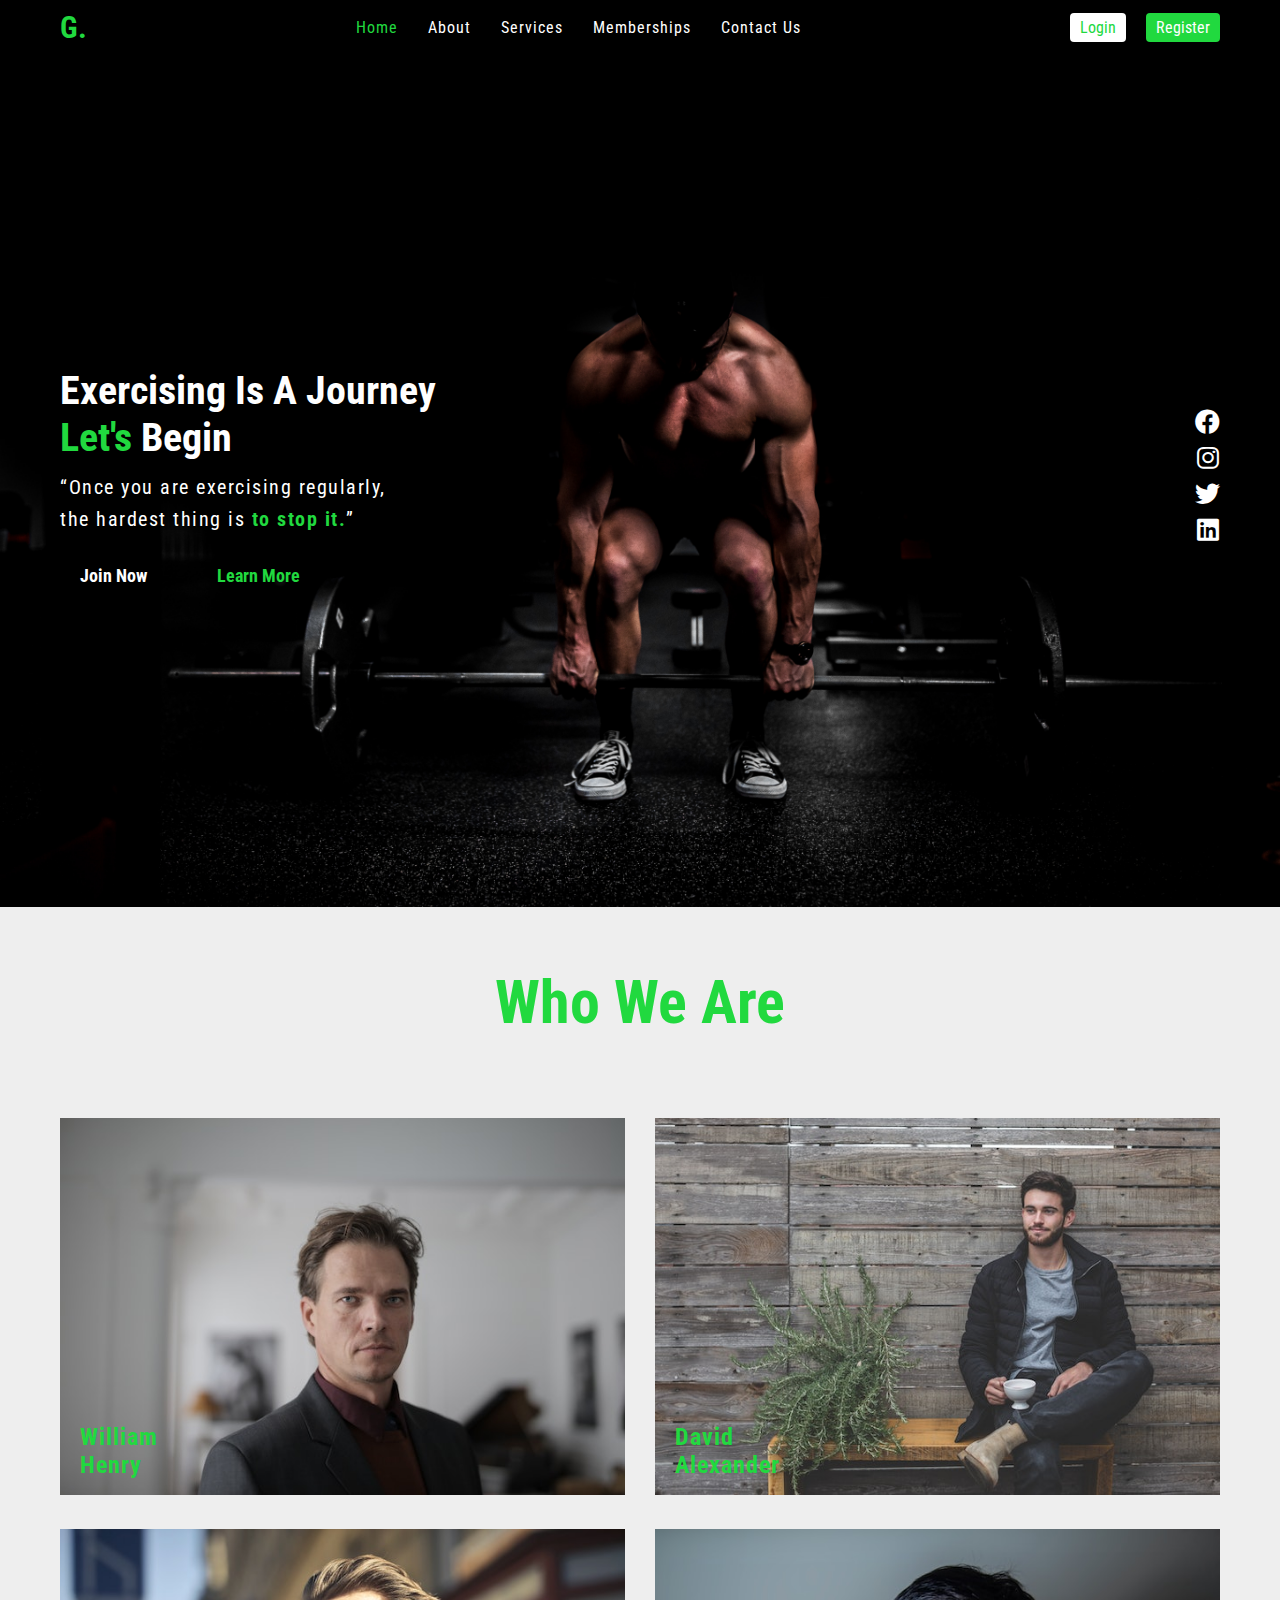
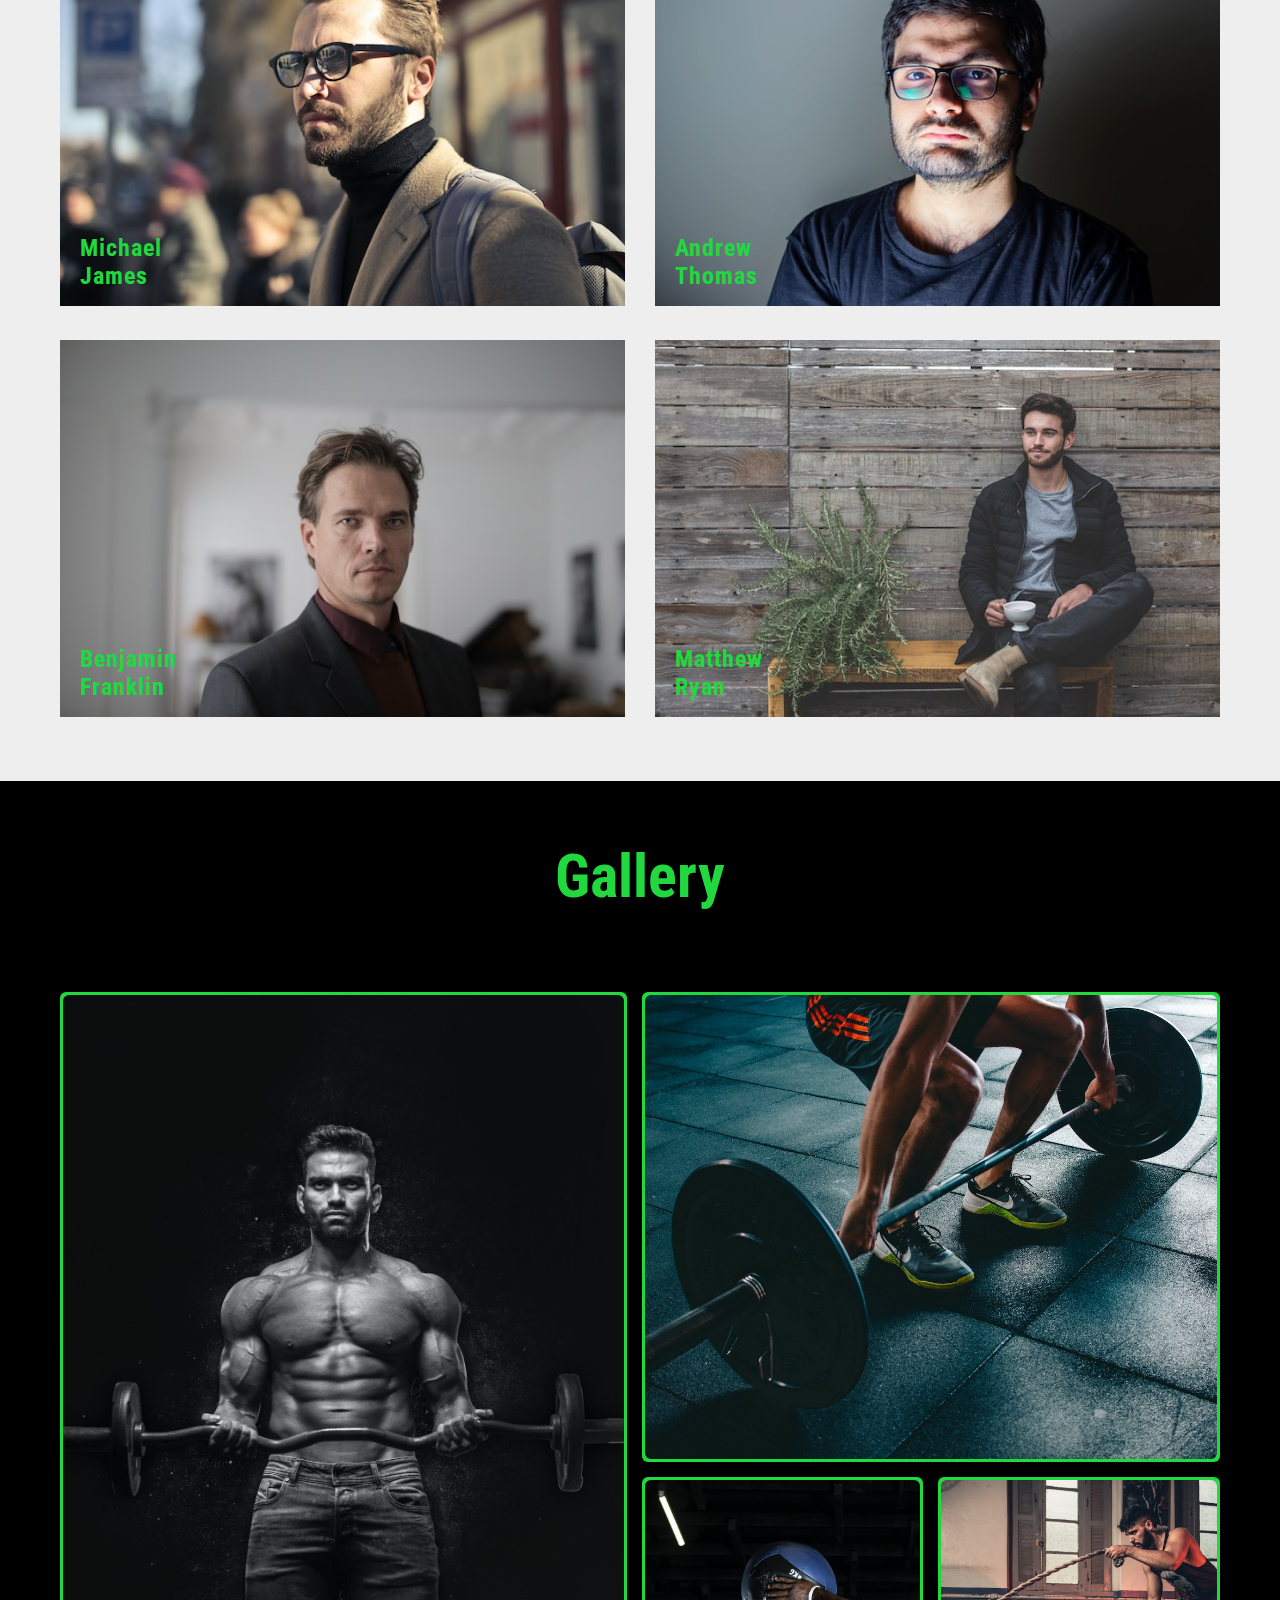
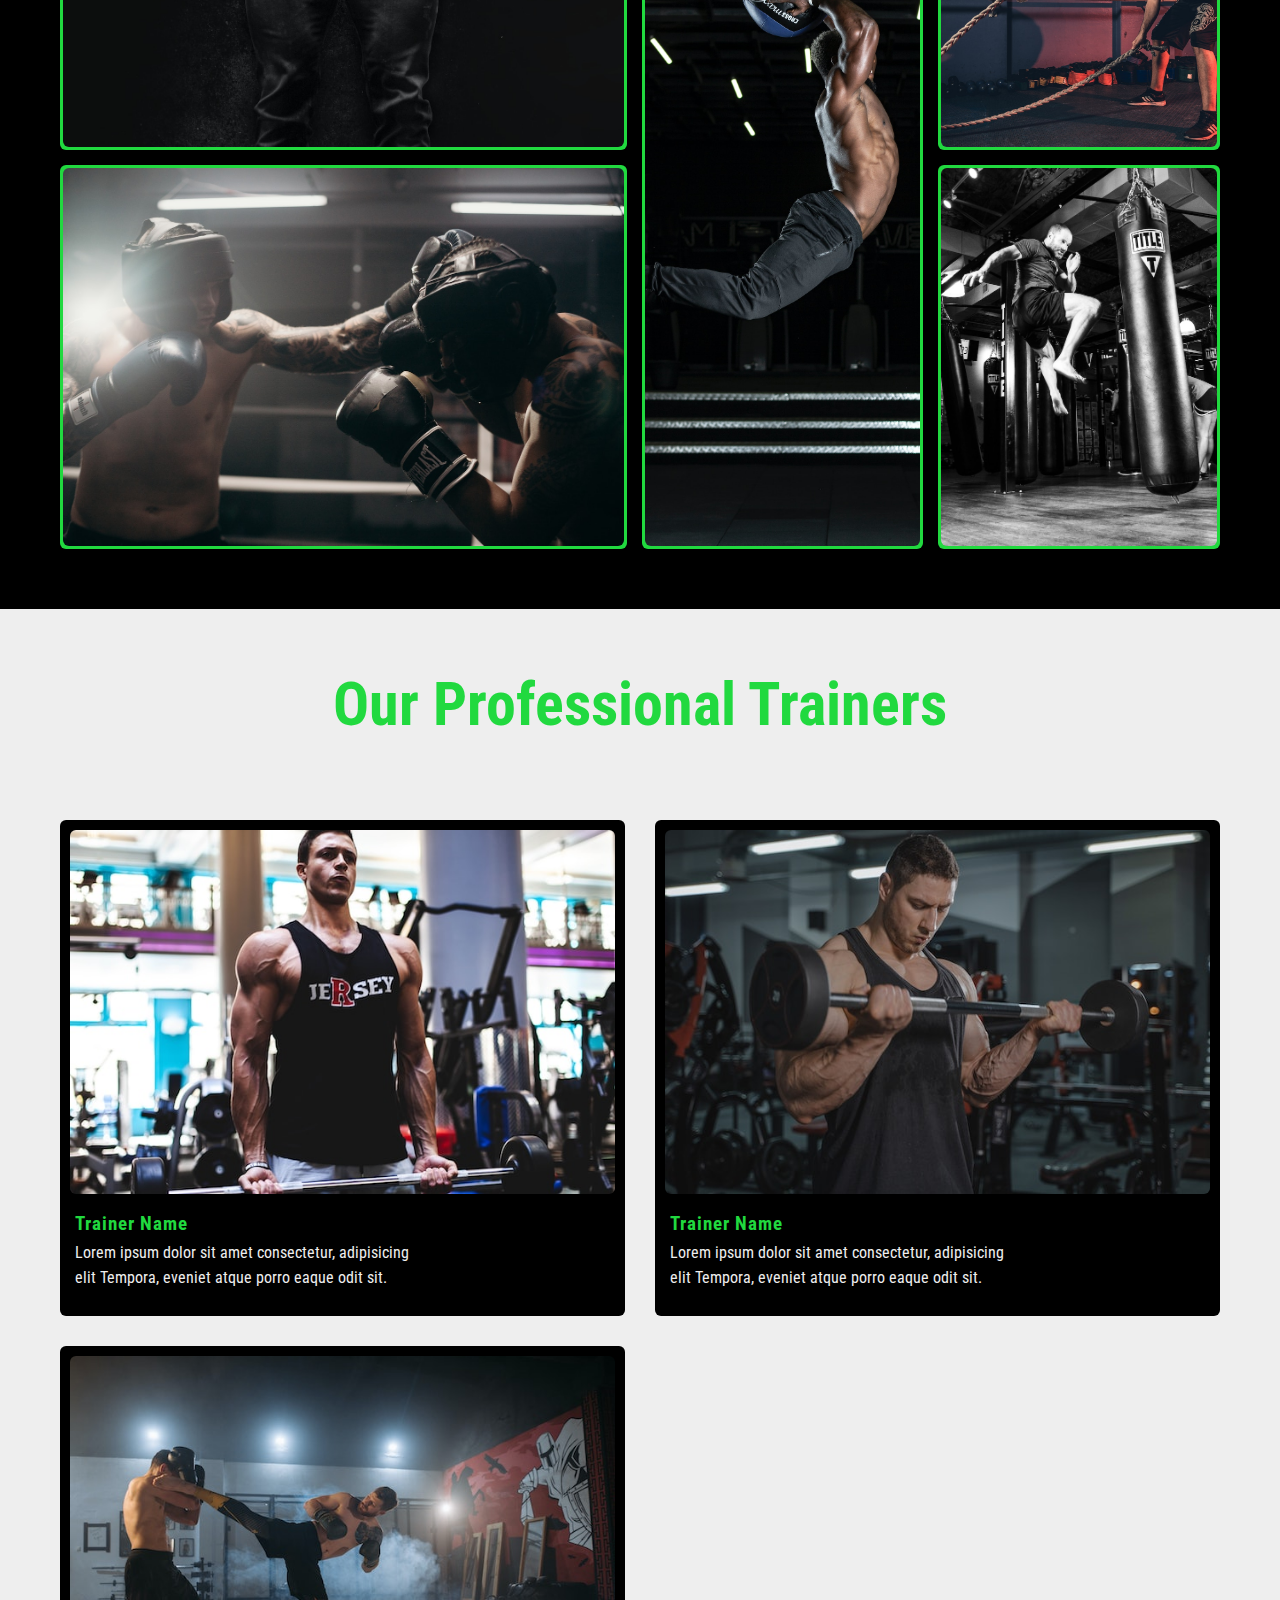
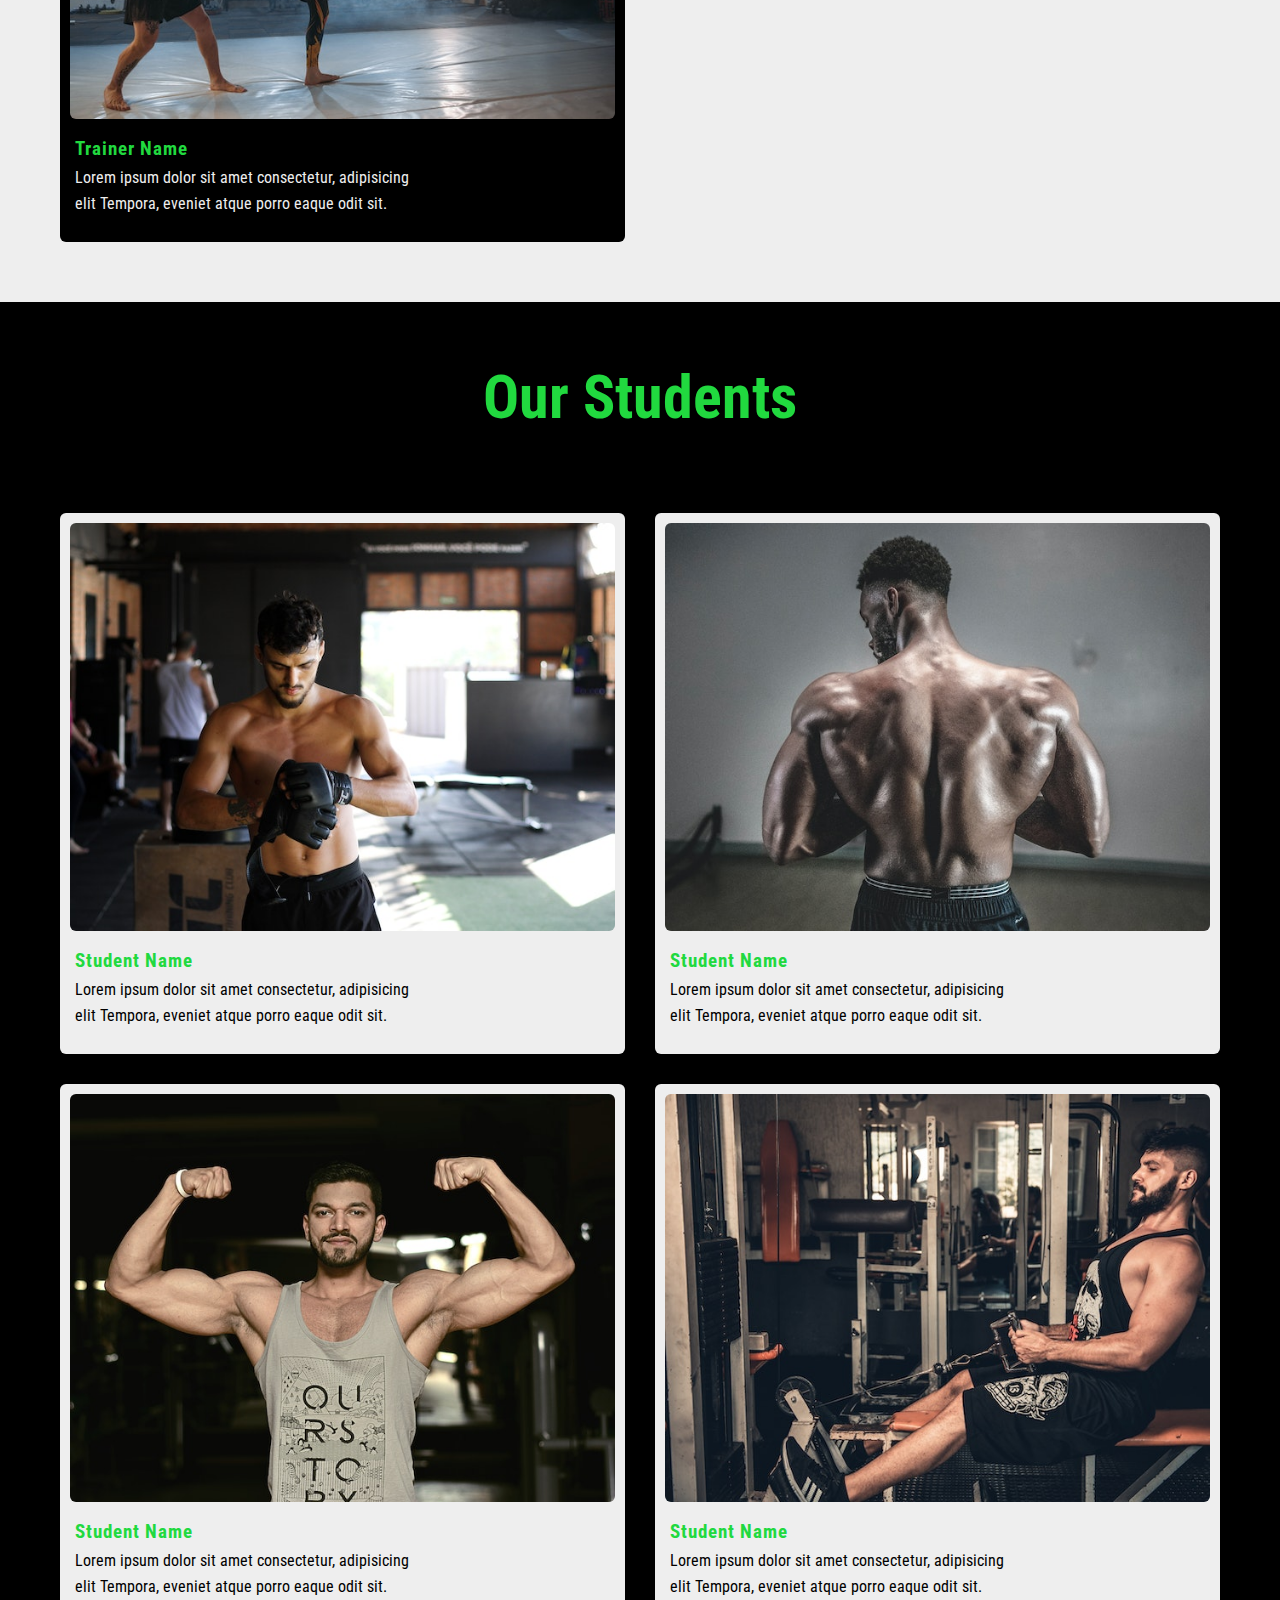
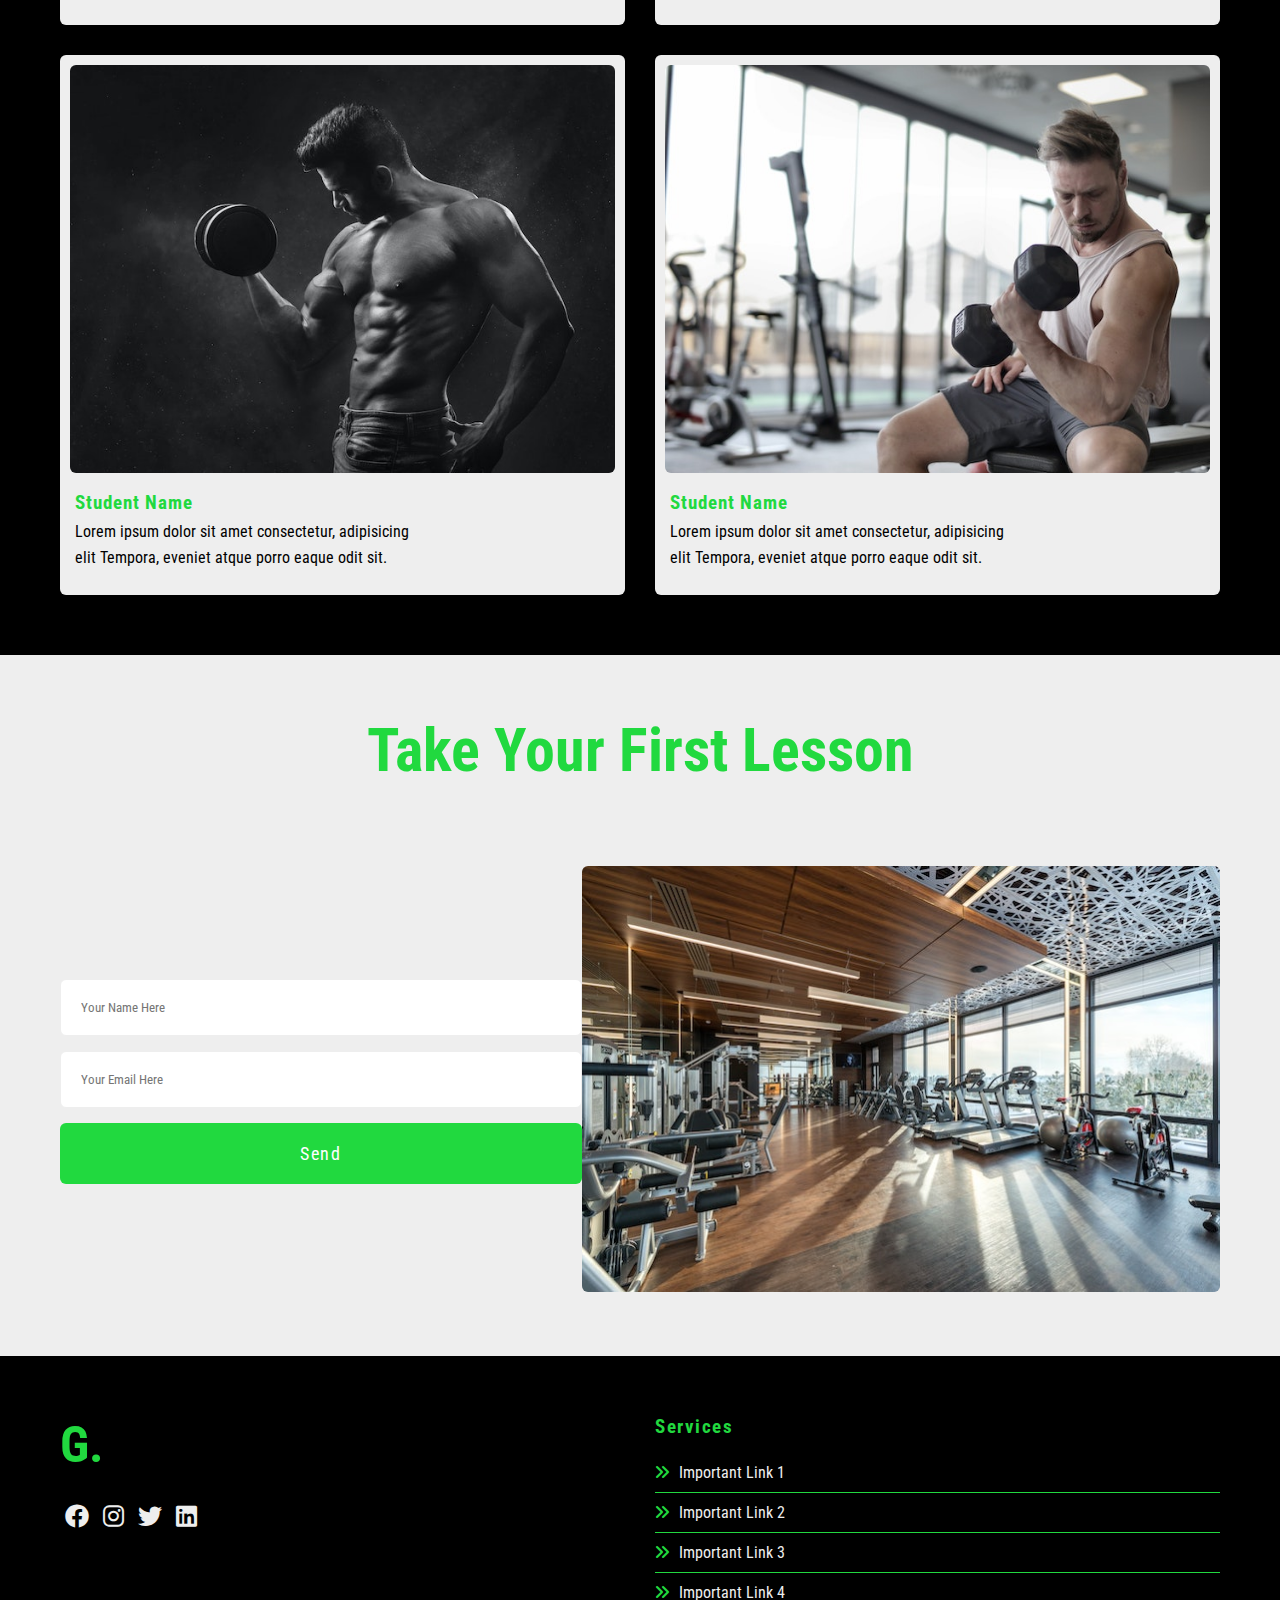
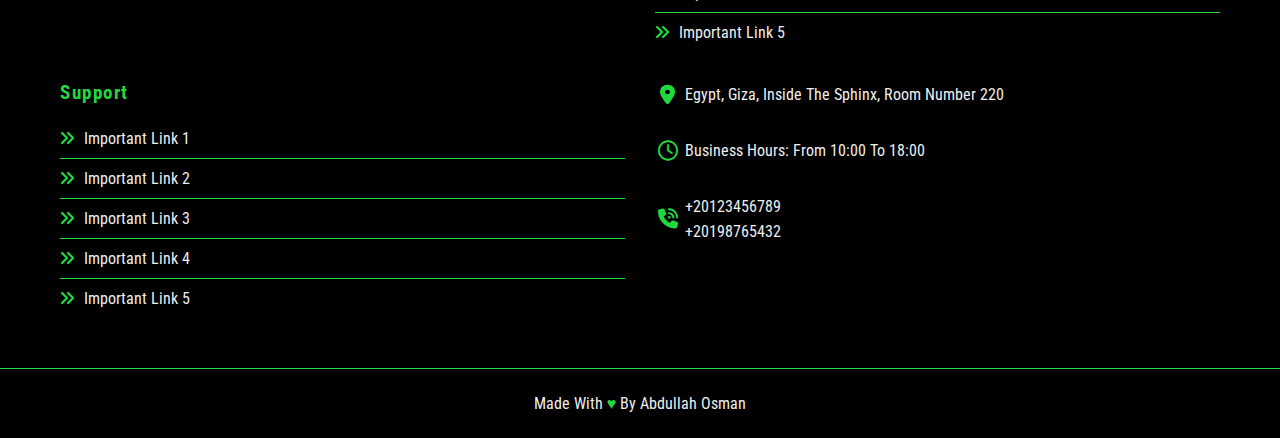
<file: index.html>
<!DOCTYPE html>
<html lang="en">
  <head>
    <meta charset="UTF-8" />
    <meta name="viewport" content="width=device-width, initial-scale=1.0" />
    <title>Gym Project</title>
    <!-- Awsome CSS File -->
    <link rel="stylesheet" href="css/all.min.css" />
    <!-- Main CSS File -->
    <link rel="stylesheet" href="css/style.css" />
    <!-- Goole Fonts -->
    <link rel="preconnect" href="https://fonts.googleapis.com" />
    <link rel="preconnect" href="https://fonts.gstatic.com" />
    <link
      href="https://fonts.googleapis.com/css2?family=Outfit:wght@400;500&family=Roboto+Condensed:ital,wght@0,400;0,700;1,300;1,400;1,700&display=swap"
      rel="stylesheet"
    />
  </head>
  <body>
    <!-- Start Navigation -->
    <div class="navigation">
      <div class="container">
        <nav>
          <div class="logo">
            <h2><a href="index.html" id="home">G.</a></h2>
          </div>
          <div class="titles">
            <ul class="links">
              <li><a class="active" href="index.html">Home</a></li>
              <li><a href="about.html">About</a></li>
              <li><a href="services.html">Services</a></li>
              <li><a href="memberships.html">Memberships</a></li>
              <li><a href="contact.html">Contact Us</a></li>
            </ul>
          </div>
          <div class="register">
            <ul>
              <li><a href="login.html">Login</a></li>
              <li class="bg"><a href="register.html">Register</a></li>
            </ul>
          </div>
          <div class="mobile">
            <div class="icon">
              <i class="i fa fa-bars" onclick="changeIcon(this)"></i>
            </div>
          </div>
        </nav>
      </div>
    </div>
    <!-- End Navigation -->

    <!-- Start Landing Page -->
    <div class="landing" id="home">
      <img src="./imgs/landing.jpg" alt="" />
      <div class="text">
        <div class="content">
          <h4>
            exercising is a journey <br />
            <span>let's</span> begin
          </h4>
          <p>
            “Once you are exercising regularly, <br />
            the hardest thing is <span>to stop it.</span>”
          </p>
          <div class="more">
            <a href="#" class="join">Join Now</a>
            <a href="#" class="learn">Learn More</a>
          </div>
        </div>
      </div>
      <div class="social">
        <a href="#" class="facebook"><i class="fa-brands fa-facebook"></i></a>
        <a href="#" class="insta"><i class="fa-brands fa-instagram"></i></a>
        <a href="#" class="twitter"><i class="fa-brands fa-twitter"></i></a>
        <a href="#" class="linkedin"><i class="fa-brands fa-linkedin"></i></a>
      </div>
    </div>
    <!-- End Landing Page -->

    <!-- Start Who We Are Section -->
    <div class="who-we-are">
      <h2>Who We Are</h2>
      <div class="container">
        <div class="boxs">
          <div class="box">
            <img src="imgs/who-we-are-1.jpg" alt="Who we are image" />
            <div class="info">
              <h3>
                William <br />
                Henry
              </h3>
            </div>
          </div>
          <div class="box">
            <img src="imgs/who-we-are-2.jpg" alt="Who we are image" />
            <div class="info">
              <h3>
                David <br />
                Alexander
              </h3>
            </div>
          </div>
          <div class="box">
            <img src="imgs/who-we-are-3.jpg" alt="Who we are image" />
            <div class="info">
              <h3>
                Michael <br />
                James
              </h3>
            </div>
          </div>
          <div class="box">
            <img src="imgs/who-we-are-4.jpg" alt="Who we are image" />
            <div class="info">
              <h3>
                Andrew <br />
                Thomas
              </h3>
            </div>
          </div>
          <div class="box">
            <img src="imgs/who-we-are-1.jpg" alt="Who we are image" />
            <div class="info">
              <h3>
                Benjamin <br />
                Franklin
              </h3>
            </div>
          </div>
          <div class="box">
            <img src="imgs/who-we-are-2.jpg" alt="Who we are image" />
            <div class="info">
              <h3>
                Matthew <br />
                Ryan
              </h3>
            </div>
          </div>
        </div>
      </div>
    </div>
    <!-- Start Who We Are Section -->

    <!-- Start Gallery Section -->
    <div class="gallery">
      <h2>Gallery</h2>
      <div class="container">
        <div class="images">
          <div class="image-1">
            <img src="imgs/gallery-1.jpg" alt="Gallery" loading="lazy" />
          </div>
          <div class="image-2">
            <img src="imgs/gallery-2.jpg" alt="Gallery" loading="lazy" />
          </div>
          <div class="image-3">
            <img src="imgs/gallery-3.jpg" alt="Gallery" loading="lazy" />
          </div>
          <div class="image-4">
            <img src="imgs/gallery-4.jpg" alt="Gallery" loading="lazy" />
          </div>
          <div class="image-5">
            <img src="imgs/gallery-5.jpg" alt="Gallery" loading="lazy" />
          </div>
          <div class="image-6">
            <img src="imgs/gallery-6.jpg" alt="Gallery" loading="lazy" />
          </div>
        </div>
      </div>
    </div>
    <!-- End Gallery Section -->

    <!-- Start Our Professional Trainer Section -->
    <div class="our-trainers">
      <h2>Our Professional Trainers</h2>
      <div class="container">
        <div class="groups">
          <div class="group">
            <img
              src="imgs/trainer-1.jpg"
              alt="Picture Of Trainer"
              loading="lazy"
            />
            <div class="info">
              <h3>Trainer Name</h3>
              <p>
                Lorem ipsum dolor sit amet consectetur, adipisicing <br />
                elit Tempora, eveniet atque porro eaque odit sit.
              </p>
            </div>
          </div>
          <div class="group">
            <img
              src="imgs/trainer-2.jpg"
              alt="Picture Of Trainer"
              loading="lazy"
            />
            <div class="info">
              <h3>Trainer Name</h3>
              <p>
                Lorem ipsum dolor sit amet consectetur, adipisicing <br />
                elit Tempora, eveniet atque porro eaque odit sit.
              </p>
            </div>
          </div>
          <div class="group">
            <img
              src="imgs/trainer-3.jpg"
              alt="Picture Of Trainer"
              loading="lazy"
            />
            <div class="info">
              <h3>Trainer Name</h3>
              <p>
                Lorem ipsum dolor sit amet consectetur, adipisicing <br />
                elit Tempora, eveniet atque porro eaque odit sit.
              </p>
            </div>
          </div>
        </div>
      </div>
    </div>
    <!-- End Our Professional Trainer Section -->

    <!-- Start Our Students Section -->
    <div class="our-students">
      <h2>Our Students</h2>
      <div class="container">
        <div class="boxs">
          <div class="box">
            <img
              src="imgs/student-1.jpg"
              alt="Week Challenge Picture"
              loading="lazy"
            />
            <div class="info">
              <h3>Student Name</h3>
              <p>
                Lorem ipsum dolor sit amet consectetur, adipisicing <br />
                elit Tempora, eveniet atque porro eaque odit sit.
              </p>
            </div>
          </div>
          <div class="box">
            <img
              src="imgs/student-2.jpg"
              alt="Week Challenge Picture"
              loading="lazy"
            />
            <div class="info">
              <h3>Student Name</h3>
              <p>
                Lorem ipsum dolor sit amet consectetur, adipisicing <br />
                elit Tempora, eveniet atque porro eaque odit sit.
              </p>
            </div>
          </div>
          <div class="box">
            <img
              src="imgs/student-3.jpg"
              alt="Week Challenge Picture"
              loading="lazy"
            />
            <div class="info">
              <h3>Student Name</h3>
              <p>
                Lorem ipsum dolor sit amet consectetur, adipisicing <br />
                elit Tempora, eveniet atque porro eaque odit sit.
              </p>
            </div>
          </div>
          <div class="box">
            <img
              src="imgs/student-4.jpg"
              alt="Week Challenge Picture"
              loading="lazy"
            />
            <div class="info">
              <h3>Student Name</h3>
              <p>
                Lorem ipsum dolor sit amet consectetur, adipisicing <br />
                elit Tempora, eveniet atque porro eaque odit sit.
              </p>
            </div>
          </div>
          <div class="box">
            <img
              src="imgs/student-5.jpg"
              alt="Week Challenge Picture"
              loading="lazy"
            />
            <div class="info">
              <h3>Student Name</h3>
              <p>
                Lorem ipsum dolor sit amet consectetur, adipisicing <br />
                elit Tempora, eveniet atque porro eaque odit sit.
              </p>
            </div>
          </div>
          <div class="box">
            <img
              src="imgs/student-6.jpg"
              alt="Week Challenge Picture"
              loading="lazy"
            />
            <div class="info">
              <h3>Student Name</h3>
              <p>
                Lorem ipsum dolor sit amet consectetur, adipisicing <br />
                elit Tempora, eveniet atque porro eaque odit sit.
              </p>
            </div>
          </div>
        </div>
      </div>
    </div>
    <!-- End Students Section -->

    <!-- Start Take Your First Lesson Section -->
    <div class="first-lesson">
      <h2>Take Your First Lesson</h2>
      <div class="container">
        <div class="content">
          <div class="forms">
            <form action="">
              <input
                class="input"
                type="text"
                name="name"
                id="name"
                placeholder="Your Name Here"
              />
              <input
                class="input"
                type="email"
                name="email"
                id="email"
                placeholder="Your Email Here"
              />
              <input class="input" type="submit" value="Send" />
            </form>
          </div>
          <div class="image">
            <img
              src="imgs/reception.jpg"
              alt="Reception Picture"
              loading="lazy"
            />
          </div>
        </div>
      </div>
    </div>
    <!-- End Take Your First Lesson Section -->

    <!-- Start Footer Section -->
    <div class="footer">
      <div class="container">
        <div class="box">
          <h2><a href="#" id="home">G.</a></h2>
          <div class="social">
            <a href="#" class="facebook"
              ><i class="fa-brands fa-facebook"></i
            ></a>
            <a href="#" class="insta"><i class="fa-brands fa-instagram"></i></a>
            <a href="#" class="twitter"><i class="fa-brands fa-twitter"></i></a>
            <a href="#" class="linkedin"
              ><i class="fa-brands fa-linkedin"></i
            ></a>
          </div>
        </div>
        <div class="box">
          <h3>Services</h3>
          <ul class="link">
            <li><a href="#">Important Link 1</a></li>
            <li><a href="#">Important Link 2</a></li>
            <li><a href="#">Important Link 3</a></li>
            <li><a href="#">Important Link 4</a></li>
            <li><a href="#">Important Link 5</a></li>
          </ul>
        </div>
        <div class="box">
          <h3>Support</h3>
          <ul class="link">
            <li><a href="#">Important Link 1</a></li>
            <li><a href="#">Important Link 2</a></li>
            <li><a href="#">Important Link 3</a></li>
            <li><a href="#">Important Link 4</a></li>
            <li><a href="#">Important Link 5</a></li>
          </ul>
        </div>
        <div class="box">
          <div class="line">
            <i class="fas fa-map-marker-alt fa-fw"></i>
            <div class="info">
              Egypt, Giza, Inside The Sphinx, Room Number 220
            </div>
          </div>
          <div class="line">
            <i class="far fa-clock fa-fw"></i>
            <div class="info">Business Hours: From 10:00 To 18:00</div>
          </div>
          <div class="line">
            <i class="fas fa-phone-volume fa-fw"></i>
            <div class="info">
              <span>+20123456789</span>
              <span>+20198765432</span>
            </div>
          </div>
        </div>
      </div>
      <p class="copyright">Made With <span>♥</span> By Abdullah Osman</p>
    </div>
    <!-- End Footer Section -->

    <div id="btn">
      <span></span>
    </div>

    <!-- Start Dropdown Menu -->
    <div class="dropdown">
      <ul class="ul none">
        <li><a class="active" href="index.html">Home</a></li>
        <li><a href="about.html">About</a></li>
        <li><a href="services.html">Services</a></li>
        <li><a href="memberships.html">Memberships</a></li>
        <li><a href="contact.html">Contact Us</a></li>
        <li><a href="login.html">Login</a></li>
        <li><a href="register.html">Register</a></li>
      </ul>
    </div>
    <!-- Start Dropdown Menu -->

    <script src="./main.js"></script>
  </body>
</html>
</file>
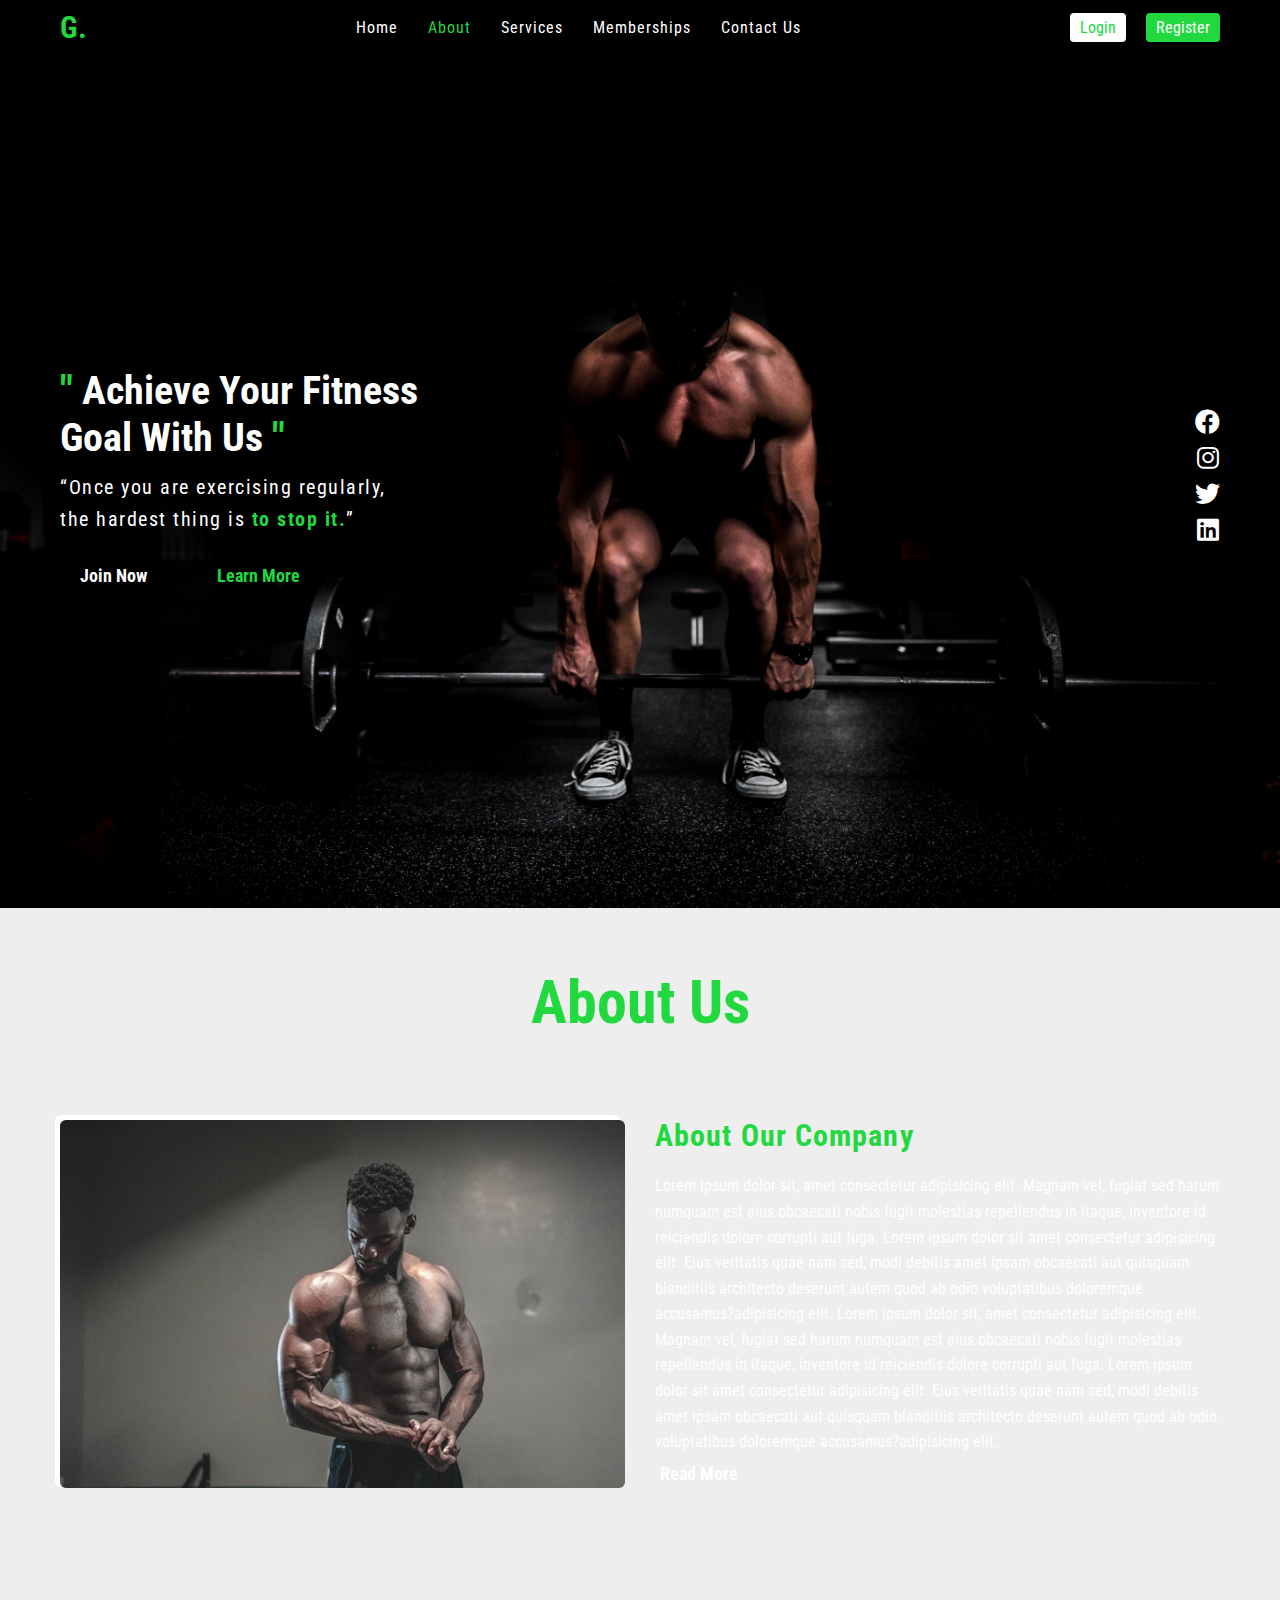
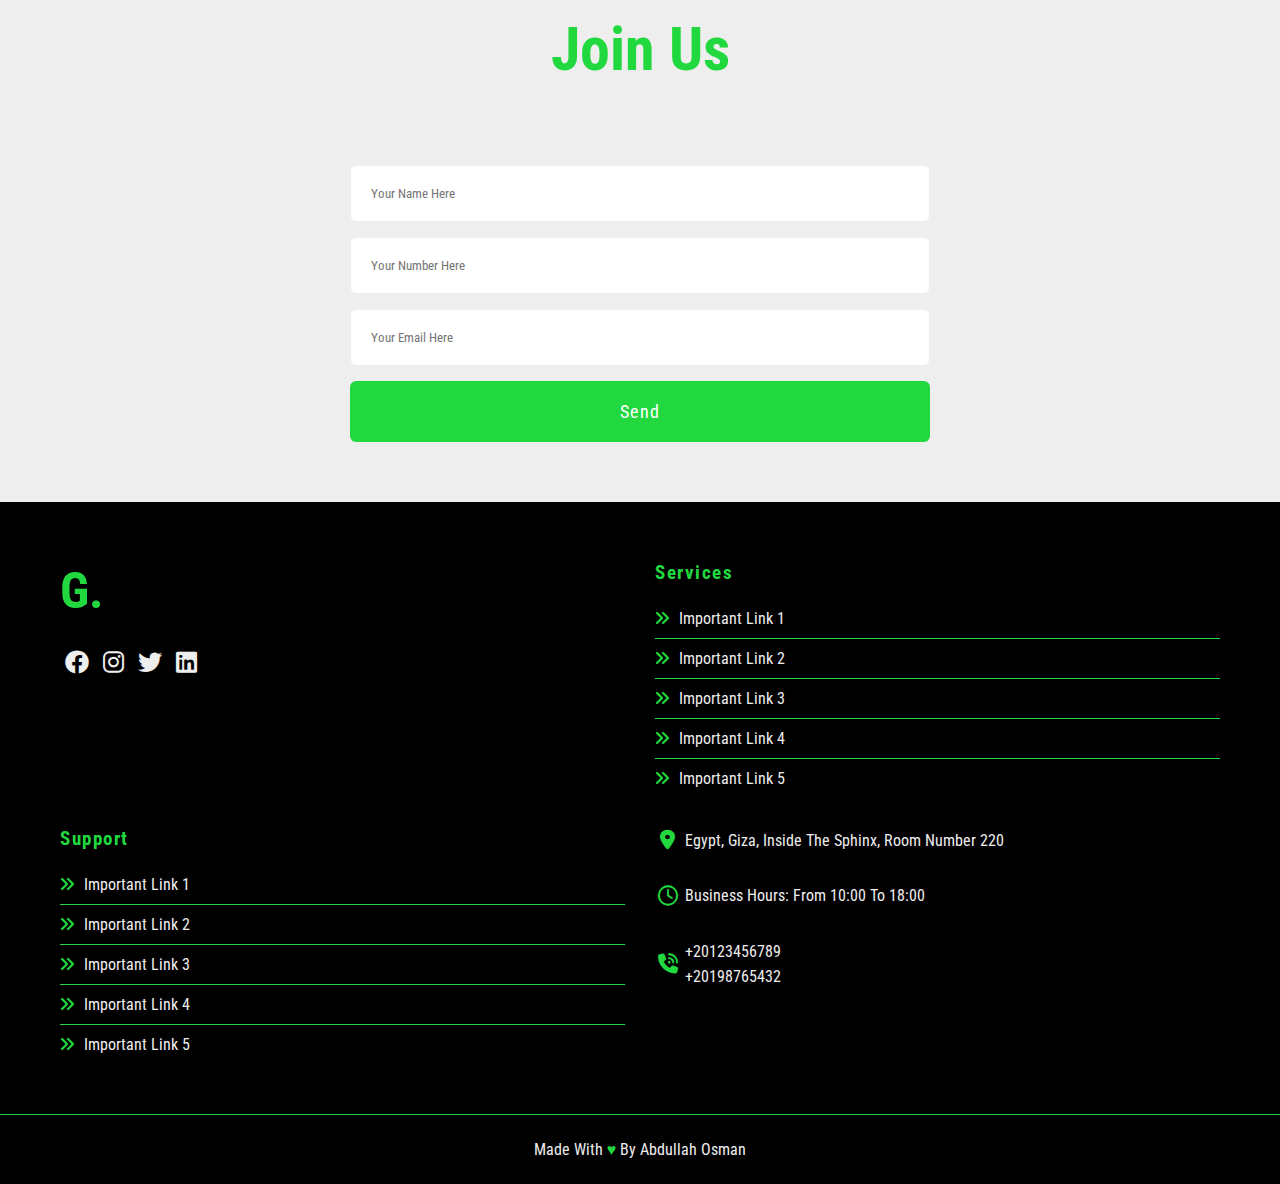
<file: about.html>
<!DOCTYPE html>
<html lang="en">
  <head>
    <meta charset="UTF-8" />
    <meta name="viewport" content="width=device-width, initial-scale=1.0" />
    <title>Gym Project</title>
    <!-- Awsome CSS File -->
    <link rel="stylesheet" href="css/all.min.css" />
    <!-- Main CSS File -->
    <link rel="stylesheet" href="css/style.css" />
    <!-- Goole Fonts -->
    <link rel="preconnect" href="https://fonts.googleapis.com" />
    <link rel="preconnect" href="https://fonts.gstatic.com" />
    <link
      href="https://fonts.googleapis.com/css2?family=Outfit:wght@400;500&family=Roboto+Condensed:ital,wght@0,400;0,700;1,300;1,400;1,700&display=swap"
      rel="stylesheet"
    />
  </head>
  <body>
    <!-- Start Navigation -->
    <div class="navigation">
      <div class="container">
        <nav>
          <div class="logo">
            <h2><a href="index.html" id="home">G.</a></h2>
          </div>
          <div class="titles">
            <ul class="links">
              <li><a href="index.html">Home</a></li>
              <li><a class="active" href="about.html">About</a></li>
              <li><a href="services.html">Services</a></li>
              <li><a href="memberships.html">Memberships</a></li>
              <li><a href="contact.html">Contact Us</a></li>
            </ul>
          </div>
          <div class="register">
            <ul>
              <li><a href="login.html">Login</a></li>
              <li class="bg"><a href="register.html">Register</a></li>
            </ul>
          </div>
          <div class="mobile">
            <div class="icon">
              <i class="i fa fa-bars" onclick="changeIcon(this)"></i>
            </div>
          </div>
        </nav>
      </div>
    </div>
    <!-- End Navigation -->

    <!-- Start Landing Page -->
    <div class="landing" id="home">
      <img src="./imgs/landing.jpg" alt="" />
      <div class="text">
        <div class="content">
          <h4>
            <span>"</span> Achieve Your Fitness <br />
            Goal With Us <span>"</span>
          </h4>
          <p>
            “Once you are exercising regularly, <br />
            the hardest thing is <span>to stop it.</span>”
          </p>
          <div class="more">
            <a href="#" class="join">Join Now</a>
            <a href="#" class="learn">Learn More</a>
          </div>
        </div>
      </div>
      <div class="social">
        <a href="#" class="facebook"><i class="fa-brands fa-facebook"></i></a>
        <a href="#" class="insta"><i class="fa-brands fa-instagram"></i></a>
        <a href="#" class="twitter"><i class="fa-brands fa-twitter"></i></a>
        <a href="#" class="linkedin"><i class="fa-brands fa-linkedin"></i></a>
      </div>
    </div>
    <!-- End Landing Page -->

    <!-- Start About Section -->
    <div class="about">
      <h2>About Us</h2>
      <div class="container">
        <div class="image">
          <img src="imgs/about.jpg" alt="" />
        </div>
        <div class="text">
          <h4>About Our Company</h4>
          <p>
            Lorem ipsum dolor sit, amet consectetur adipisicing elit. Magnam
            vel, fugiat sed harum numquam est eius obcaecati nobis fugit
            molestias repellendus in itaque, inventore id reiciendis dolore
            corrupti aut fuga. Lorem ipsum dolor sit amet consectetur
            adipisicing elit. Eius veritatis quae nam sed, modi debitis amet
            ipsam obcaecati aut quisquam blanditiis architecto deserunt autem
            quod ab odio voluptatibus doloremque accusamus?adipisicing elit.
            Lorem ipsum dolor sit, amet consectetur adipisicing elit. Magnam
            vel, fugiat sed harum numquam est eius obcaecati nobis fugit
            molestias repellendus in itaque, inventore id reiciendis dolore
            corrupti aut fuga. Lorem ipsum dolor sit amet consectetur
            adipisicing elit. Eius veritatis quae nam sed, modi debitis amet
            ipsam obcaecati aut quisquam blanditiis architecto deserunt autem
            quod ab odio voluptatibus doloremque accusamus?adipisicing elit.
            <a href="#">Read More</a>
          </p>
        </div>
      </div>
    </div>
    <!-- End About Section -->

    <!-- Start Join Us Section -->
    <div class="join-us">
      <h2>Join Us</h2>
      <div class="container">
        <form action="">
          <input
            class="input"
            type="text"
            name="text"
            placeholder="Your Name Here"
          />
          <input
            class="input"
            type="text"
            name="number"
            placeholder="Your Number Here"
          />
          <input
            class="input"
            type="email"
            name="email"
            placeholder="Your Email Here"
          />
          <input class="input" type="submit" value="Send" />
        </form>
      </div>
    </div>
    <!-- End Join Us Section -->

    <!-- Start Footer Section -->
    <div class="footer">
      <div class="container">
        <div class="box">
          <h2><a href="#" id="home">G.</a></h2>
          <div class="social">
            <a href="#" class="facebook"
              ><i class="fa-brands fa-facebook"></i
            ></a>
            <a href="#" class="insta"><i class="fa-brands fa-instagram"></i></a>
            <a href="#" class="twitter"><i class="fa-brands fa-twitter"></i></a>
            <a href="#" class="linkedin"
              ><i class="fa-brands fa-linkedin"></i
            ></a>
          </div>
        </div>
        <div class="box">
          <h3>Services</h3>
          <ul class="link">
            <li><a href="#">Important Link 1</a></li>
            <li><a href="#">Important Link 2</a></li>
            <li><a href="#">Important Link 3</a></li>
            <li><a href="#">Important Link 4</a></li>
            <li><a href="#">Important Link 5</a></li>
          </ul>
        </div>
        <div class="box">
          <h3>Support</h3>
          <ul class="link">
            <li><a href="#">Important Link 1</a></li>
            <li><a href="#">Important Link 2</a></li>
            <li><a href="#">Important Link 3</a></li>
            <li><a href="#">Important Link 4</a></li>
            <li><a href="#">Important Link 5</a></li>
          </ul>
        </div>
        <div class="box">
          <div class="line">
            <i class="fas fa-map-marker-alt fa-fw"></i>
            <div class="info">
              Egypt, Giza, Inside The Sphinx, Room Number 220
            </div>
          </div>
          <div class="line">
            <i class="far fa-clock fa-fw"></i>
            <div class="info">Business Hours: From 10:00 To 18:00</div>
          </div>
          <div class="line">
            <i class="fas fa-phone-volume fa-fw"></i>
            <div class="info">
              <span>+20123456789</span>
              <span>+20198765432</span>
            </div>
          </div>
        </div>
      </div>
      <p class="copyright">Made With <span>♥</span> By Abdullah Osman</p>
    </div>
    <!-- End Footer Section -->

    <div id="btn">
      <span></span>
    </div>

    <!-- Start Dropdown Menu -->
    <div class="dropdown">
      <ul class="ul none">
        <li><a href="index.html">Home</a></li>
        <li><a class="active" href="about.html">About</a></li>
        <li><a href="services.html">Services</a></li>
        <li><a href="memberships.html">Memberships</a></li>
        <li><a href="contact.html">Contact Us</a></li>
        <li><a href="login.html">Login</a></li>
        <li><a href="register.html">Register</a></li>
      </ul>
    </div>
    <!-- Start Dropdown Menu -->

    <script src="./main.js"></script>
  </body>
</html>
</file>
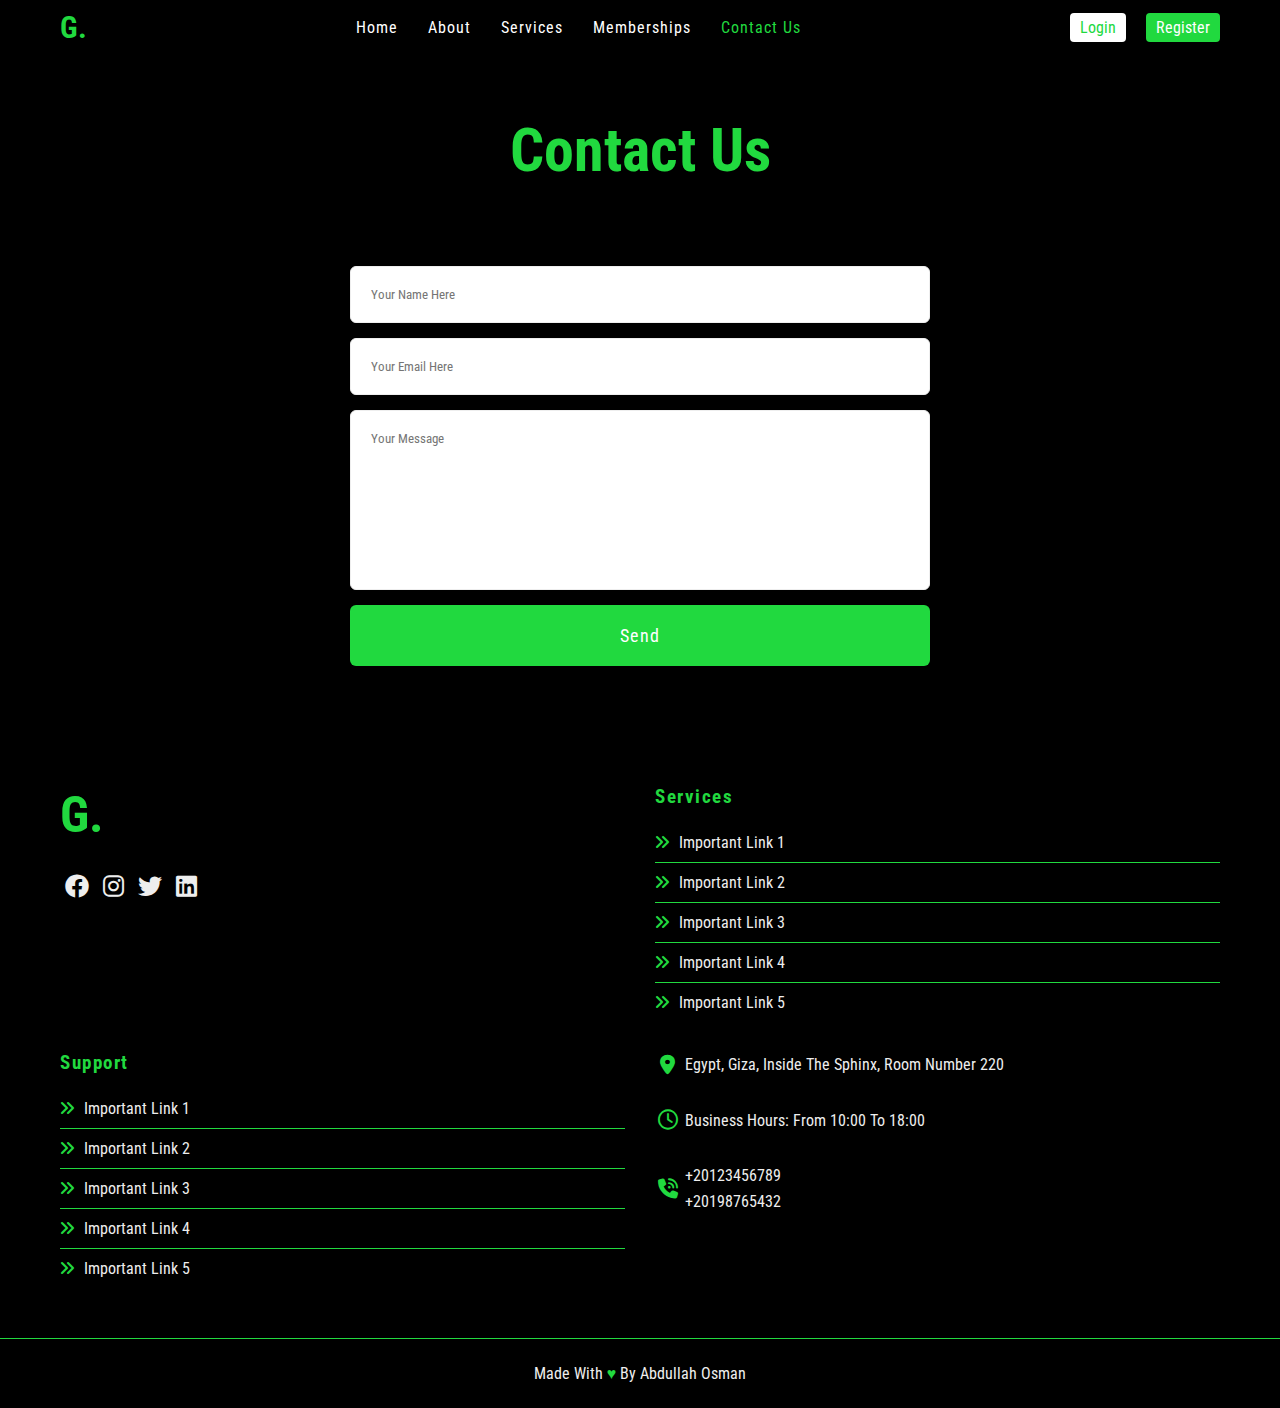
<file: contact.html>
<!DOCTYPE html>
<html lang="en">
  <head>
    <meta charset="UTF-8" />
    <meta name="viewport" content="width=device-width, initial-scale=1.0" />
    <title>Gym Project</title>
    <!-- Awsome CSS File -->
    <link rel="stylesheet" href="css/all.min.css" />
    <!-- Main CSS File -->
    <link rel="stylesheet" href="css/style.css" />
    <!-- Goole Fonts -->
    <link rel="preconnect" href="https://fonts.googleapis.com" />
    <link rel="preconnect" href="https://fonts.gstatic.com" />
    <link
      href="https://fonts.googleapis.com/css2?family=Outfit:wght@400;500&family=Roboto+Condensed:ital,wght@0,400;0,700;1,300;1,400;1,700&display=swap"
      rel="stylesheet"
    />
  </head>
  <body>
    <!-- Start Navigation -->
    <div class="navigation">
      <div class="container">
        <nav>
          <div class="logo">
            <h2><a href="index.html" id="home">G.</a></h2>
          </div>
          <div class="titles">
            <ul class="links">
              <li><a href="index.html">Home</a></li>
              <li><a href="about.html">About</a></li>
              <li><a href="services.html">Services</a></li>
              <li><a href="memberships.html">Memberships</a></li>
              <li><a class="active" href="contact.html">Contact Us</a></li>
            </ul>
          </div>
          <div class="register">
            <ul>
              <li><a href="login.html">Login</a></li>
              <li class="bg"><a href="register.html">Register</a></li>
            </ul>
          </div>
          <div class="mobile">
            <div class="icon">
              <i class="i fa fa-bars" onclick="changeIcon(this)"></i>
            </div>
          </div>
        </nav>
      </div>
    </div>
    <!-- End Navigation -->

    <!-- Start Contact Us Section -->
    <!-- Start Join Us Section -->
    <div class="contact-us">
      <h2>Contact Us</h2>
      <div class="container">
        <form action="">
          <input
            class="input"
            type="text"
            name="text"
            placeholder="Your Name Here"
          />
          <input
            class="input"
            type="email"
            name="email"
            placeholder="Your Email Here"
          />
          <textarea
            class="input"
            name="textarea"
            id="text-eara"
            placeholder="Your Message"
          ></textarea>
          <input class="input" type="submit" value="Send" />
        </form>
      </div>
    </div>
    <!-- End Join Us Section -->
    <!-- End Contact Us Section -->

    <!-- Start Footer Section -->
    <div class="footer">
      <div class="container">
        <div class="box">
          <h2><a href="#" id="home">G.</a></h2>
          <div class="social">
            <a href="#" class="facebook"
              ><i class="fa-brands fa-facebook"></i
            ></a>
            <a href="#" class="insta"><i class="fa-brands fa-instagram"></i></a>
            <a href="#" class="twitter"><i class="fa-brands fa-twitter"></i></a>
            <a href="#" class="linkedin"
              ><i class="fa-brands fa-linkedin"></i
            ></a>
          </div>
        </div>
        <div class="box">
          <h3>Services</h3>
          <ul class="link">
            <li><a href="#">Important Link 1</a></li>
            <li><a href="#">Important Link 2</a></li>
            <li><a href="#">Important Link 3</a></li>
            <li><a href="#">Important Link 4</a></li>
            <li><a href="#">Important Link 5</a></li>
          </ul>
        </div>
        <div class="box">
          <h3>Support</h3>
          <ul class="link">
            <li><a href="#">Important Link 1</a></li>
            <li><a href="#">Important Link 2</a></li>
            <li><a href="#">Important Link 3</a></li>
            <li><a href="#">Important Link 4</a></li>
            <li><a href="#">Important Link 5</a></li>
          </ul>
        </div>
        <div class="box">
          <div class="line">
            <i class="fas fa-map-marker-alt fa-fw"></i>
            <div class="info">
              Egypt, Giza, Inside The Sphinx, Room Number 220
            </div>
          </div>
          <div class="line">
            <i class="far fa-clock fa-fw"></i>
            <div class="info">Business Hours: From 10:00 To 18:00</div>
          </div>
          <div class="line">
            <i class="fas fa-phone-volume fa-fw"></i>
            <div class="info">
              <span>+20123456789</span>
              <span>+20198765432</span>
            </div>
          </div>
        </div>
      </div>
      <p class="copyright">Made With <span>♥</span> By Abdullah Osman</p>
    </div>
    <!-- End Footer Section -->

    <div id="btn">
      <span></span>
    </div>
    <!-- Start Dropdown Menu -->
    <div class="dropdown">
      <ul class="ul none">
        <li><a href="index.html">Home</a></li>
        <li><a href="about.html">About</a></li>
        <li><a href="services.html">Services</a></li>
        <li><a href="memberships.html">Memberships</a></li>
        <li><a class="active" href="contact.html">Contact Us</a></li>
        <li><a href="login.html">Login</a></li>
        <li><a href="register.html">Register</a></li>
      </ul>
    </div>
    <!-- Start Dropdown Menu -->
    <script src="./main.js"></script>
  </body>
</html>
</file>
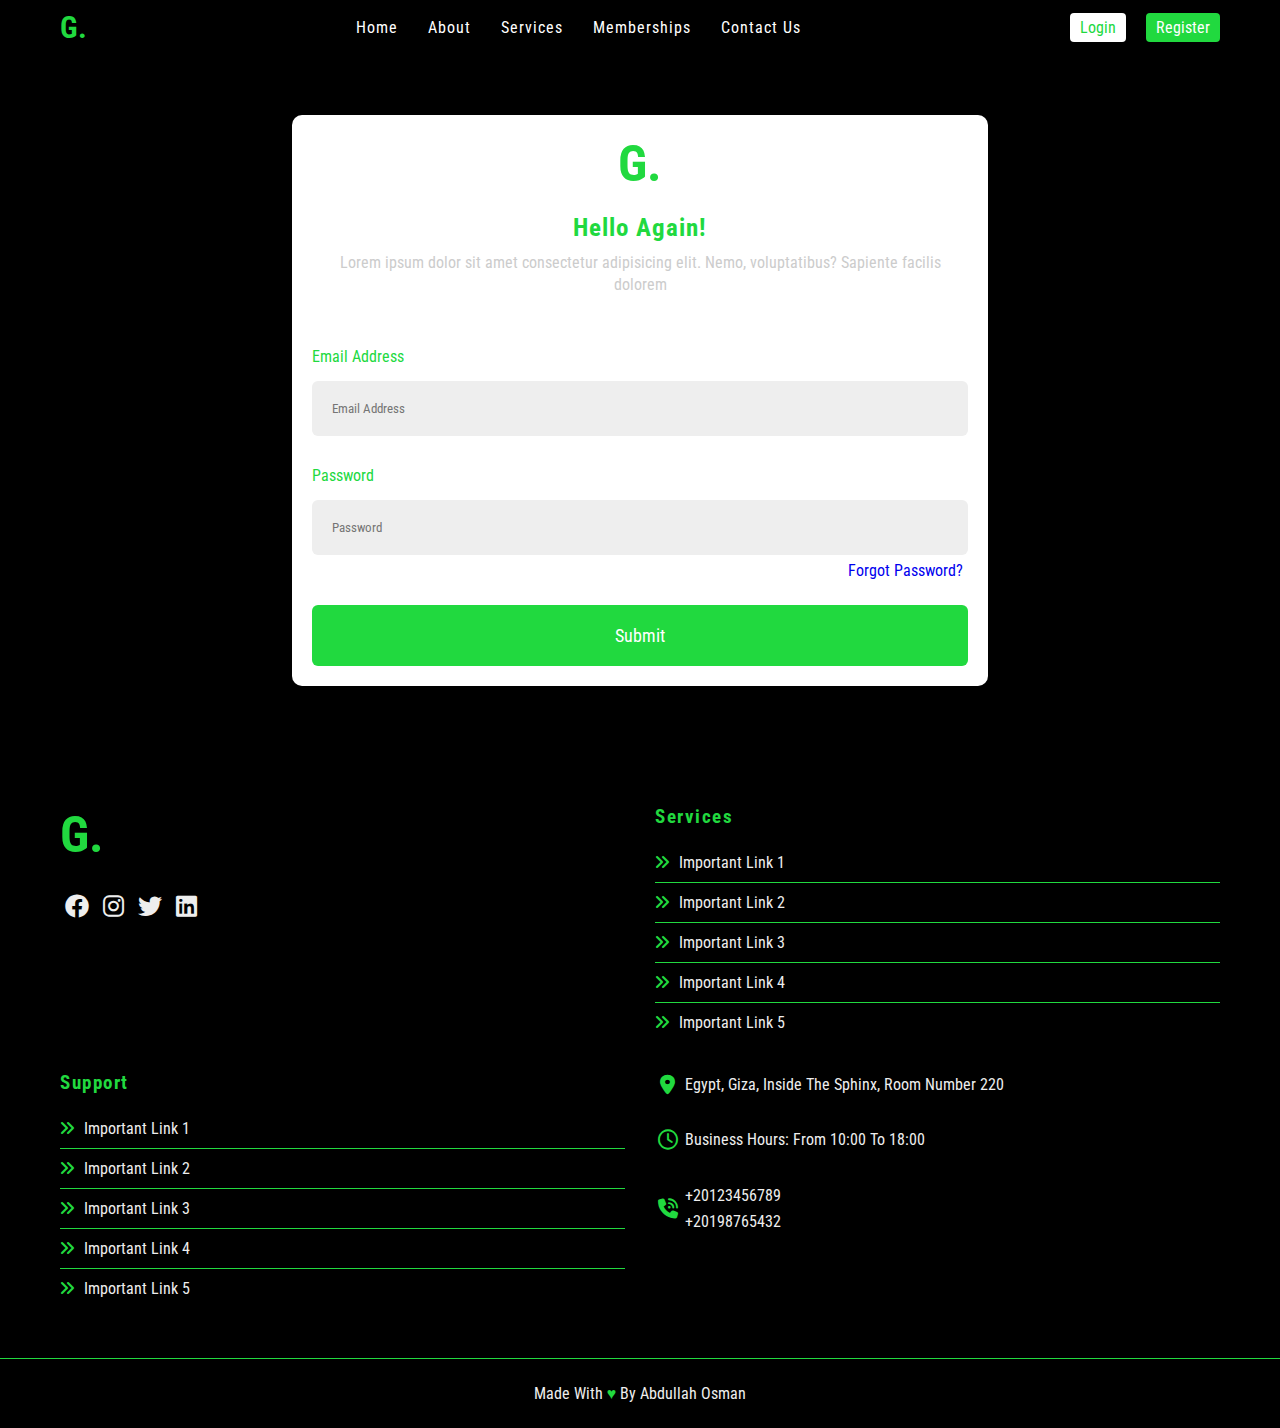
<file: login.html>
<!DOCTYPE html>
<html lang="en">
  <head>
    <meta charset="UTF-8" />
    <meta name="viewport" content="width=device-width, initial-scale=1.0" />
    <title>Gym Project</title>
    <!-- Awsome CSS File -->
    <link rel="stylesheet" href="css/all.min.css" />
    <!-- Main CSS File -->
    <link rel="stylesheet" href="css/style.css" />
    <!-- Goole Fonts -->
    <link rel="preconnect" href="https://fonts.googleapis.com" />
    <link rel="preconnect" href="https://fonts.gstatic.com" />
    <link
      href="https://fonts.googleapis.com/css2?family=Outfit:wght@400;500&family=Roboto+Condensed:ital,wght@0,400;0,700;1,300;1,400;1,700&display=swap"
      rel="stylesheet"
    />
  </head>
  <body>
    <!-- Start Navigation -->
    <!-- End Navigation -->
    <div class="navigation">
      <div class="container">
        <nav>
          <div class="logo">
            <h2><a href="index.html" id="home">G.</a></h2>
          </div>
          <div class="titles">
            <ul class="links">
              <li><a href="index.html">Home</a></li>
              <li><a href="about.html">About</a></li>
              <li><a href="services.html">Services</a></li>
              <li><a href="memberships.html">Memberships</a></li>
              <li><a href="contact.html">Contact Us</a></li>
            </ul>
          </div>
          <div class="register">
            <ul>
              <li><a href="login.html">Login</a></li>
              <li class="bg"><a href="register.html">Register</a></li>
            </ul>
          </div>
          <div class="mobile">
            <div class="icon">
              <i class="i fa fa-bars" onclick="changeIcon(this)"></i>
            </div>
          </div>
        </nav>
      </div>
    </div>

    <!-- Start Login Section -->
    <div class="login">
      <div class="container">
        <div class="form">
          <h2><a href="index.html" id="home">G.</a></h2>
          <div class="text">
            <h3>Hello Again!</h3>
            <p>
              Lorem ipsum dolor sit amet consectetur adipisicing elit. Nemo,
              voluptatibus? Sapiente facilis dolorem
            </p>
          </div>
          <form>
            <div class="row">
              <label for="email">Email Address</label>
              <input
                class="input"
                type="email"
                name="email"
                id="email"
                placeholder="Email Address"
              />
            </div>
            <div class="row">
              <label for="password">Password</label>
              <input
                class="input"
                type="password"
                name="password"
                id="password"
                placeholder="Password"
              />
              <span class="forgot"><a href="#">Forgot Password?</a></span>
            </div>
            <div class="row">
              <input class="input" type="submit" value="Submit" />
            </div>
          </form>
        </div>
      </div>
    </div>
    <!-- End Login Section -->

    <!-- Start Footer Section -->
    <div class="footer">
      <div class="container">
        <div class="box">
          <h2><a href="#" id="home">G.</a></h2>
          <div class="social">
            <a href="#" class="facebook"
              ><i class="fa-brands fa-facebook"></i
            ></a>
            <a href="#" class="insta"><i class="fa-brands fa-instagram"></i></a>
            <a href="#" class="twitter"><i class="fa-brands fa-twitter"></i></a>
            <a href="#" class="linkedin"
              ><i class="fa-brands fa-linkedin"></i
            ></a>
          </div>
        </div>
        <div class="box">
          <h3>Services</h3>
          <ul class="link">
            <li><a href="#">Important Link 1</a></li>
            <li><a href="#">Important Link 2</a></li>
            <li><a href="#">Important Link 3</a></li>
            <li><a href="#">Important Link 4</a></li>
            <li><a href="#">Important Link 5</a></li>
          </ul>
        </div>
        <div class="box">
          <h3>Support</h3>
          <ul class="link">
            <li><a href="#">Important Link 1</a></li>
            <li><a href="#">Important Link 2</a></li>
            <li><a href="#">Important Link 3</a></li>
            <li><a href="#">Important Link 4</a></li>
            <li><a href="#">Important Link 5</a></li>
          </ul>
        </div>
        <div class="box">
          <div class="line">
            <i class="fas fa-map-marker-alt fa-fw"></i>
            <div class="info">
              Egypt, Giza, Inside The Sphinx, Room Number 220
            </div>
          </div>
          <div class="line">
            <i class="far fa-clock fa-fw"></i>
            <div class="info">Business Hours: From 10:00 To 18:00</div>
          </div>
          <div class="line">
            <i class="fas fa-phone-volume fa-fw"></i>
            <div class="info">
              <span>+20123456789</span>
              <span>+20198765432</span>
            </div>
          </div>
        </div>
      </div>
      <p class="copyright">Made With <span>♥</span> By Abdullah Osman</p>
    </div>
    <!-- End Footer Section -->

    <div id="btn">
      <span></span>
    </div>
    <!-- Start Dropdown Menu -->
    <div class="dropdown">
      <ul class="ul none">
        <li><a href="index.html">Home</a></li>
        <li><a href="about.html">About</a></li>
        <li><a href="services.html">Services</a></li>
        <li><a href="memberships.html">Memberships</a></li>
        <li><a href="contact.html">Contact Us</a></li>
        <li><a class="active" href="login.html">Login</a></li>
        <li><a href="register.html">Register</a></li>
      </ul>
    </div>
    <!-- Start Dropdown Menu -->
    <script src="./main.js"></script>
  </body>
</html>
</file>
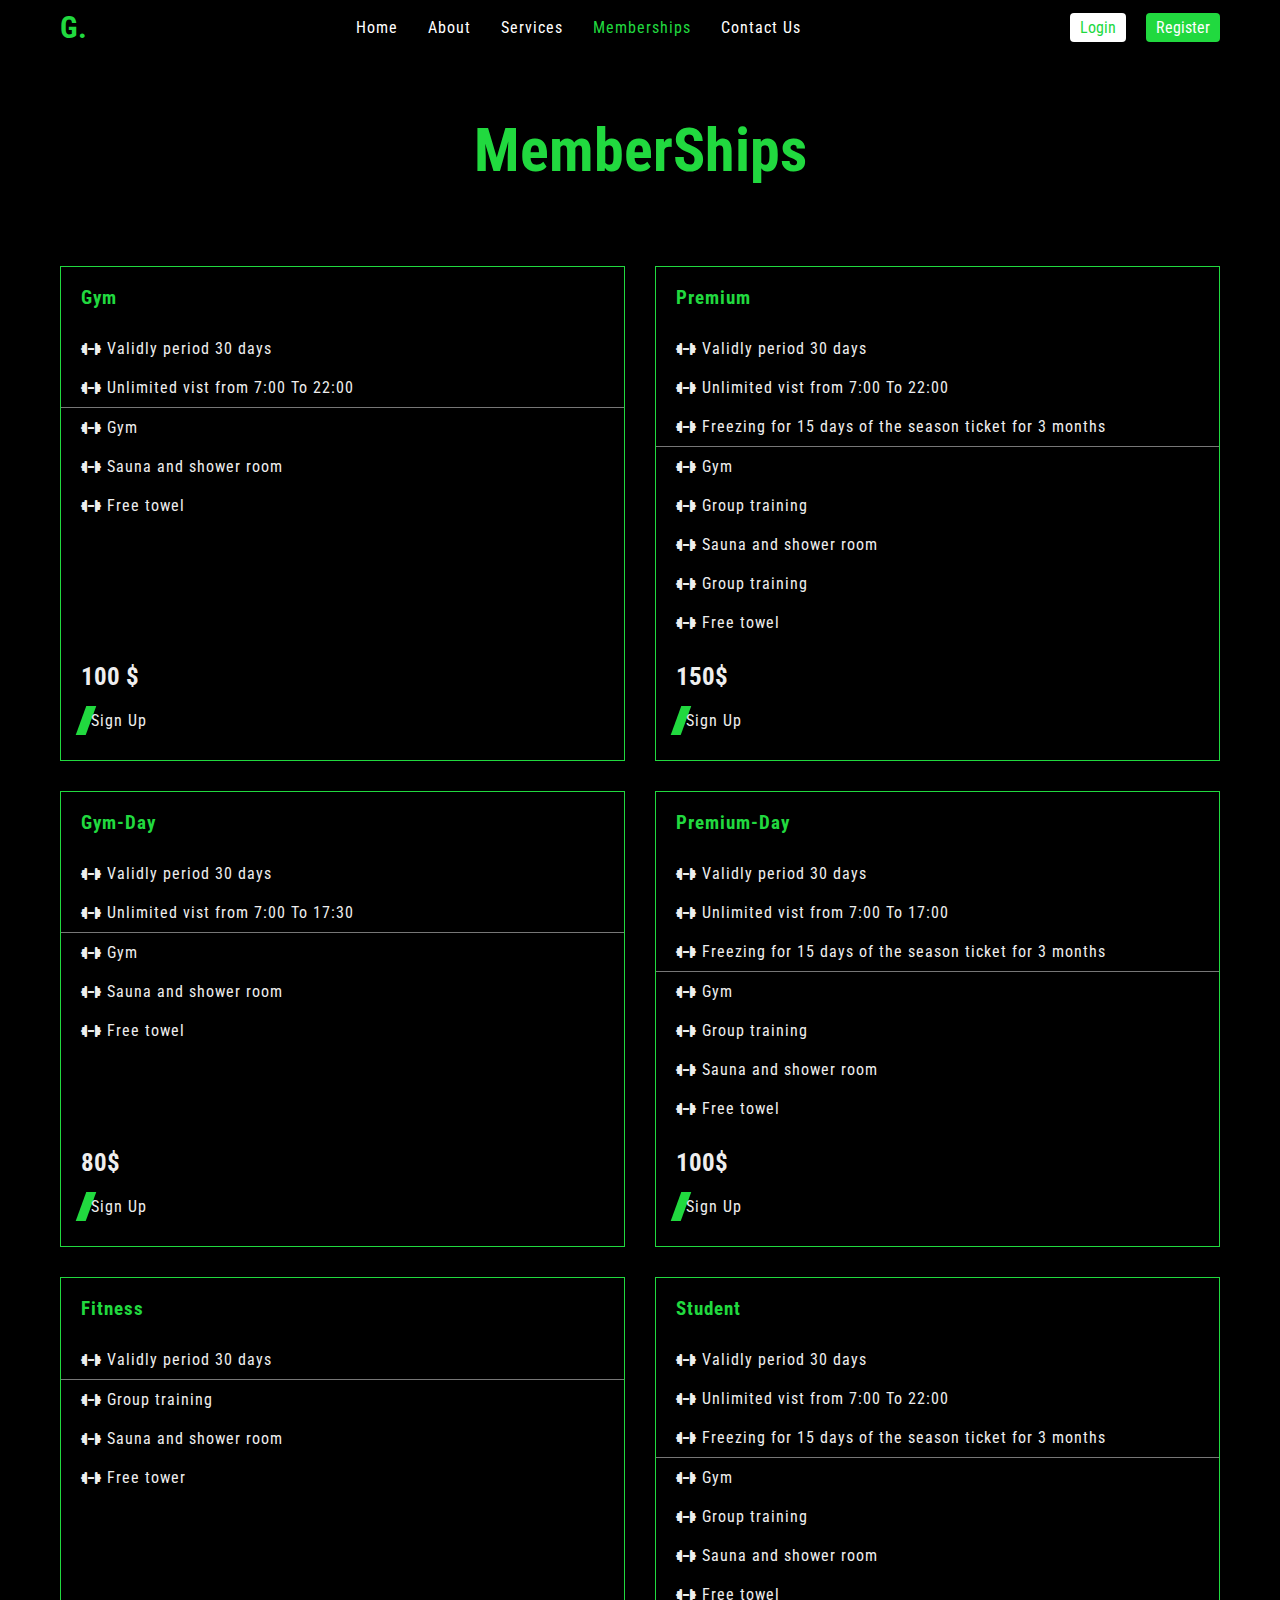
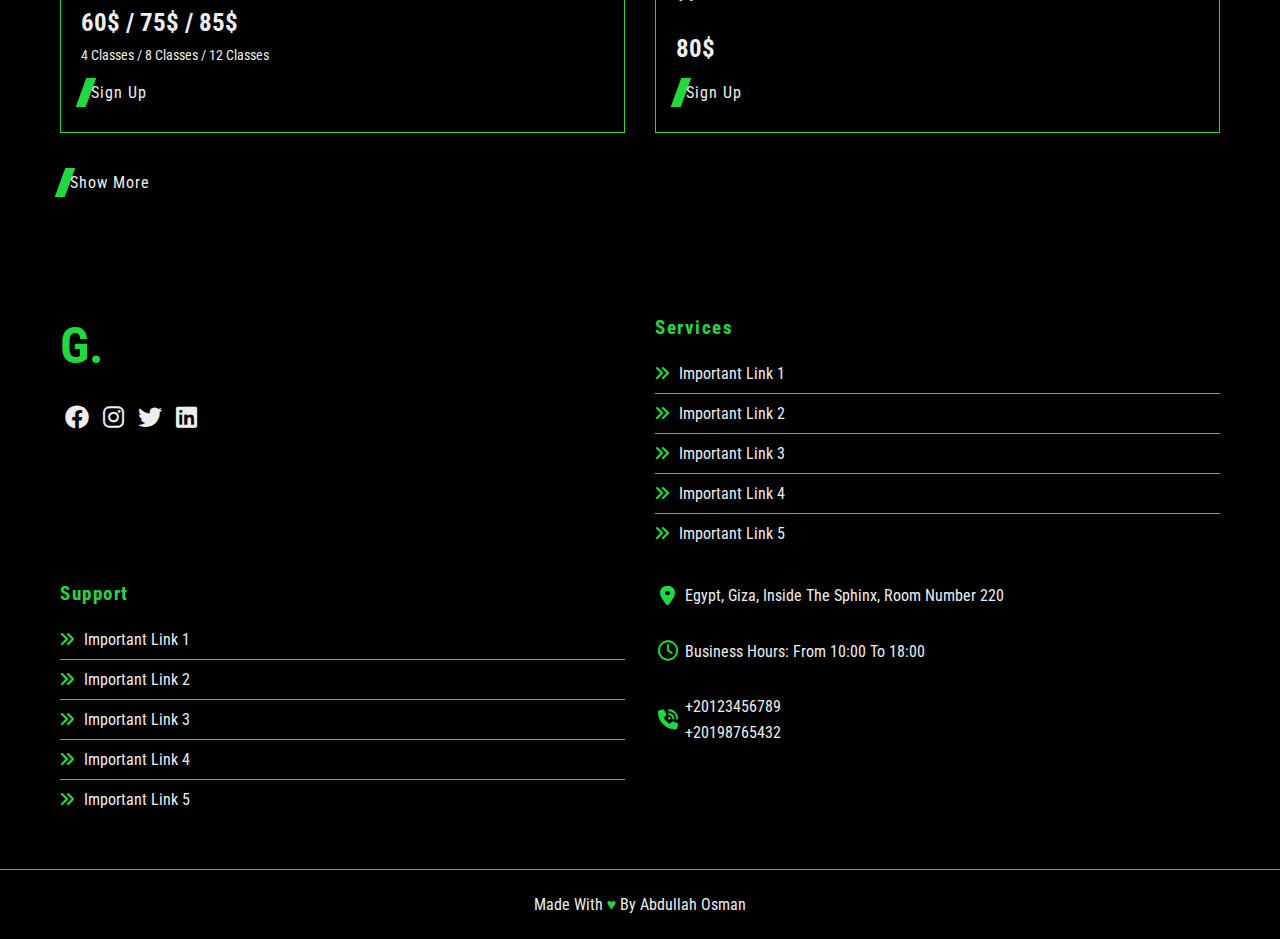
<file: memberships.html>
<!DOCTYPE html>
<html lang="en">
  <head>
    <meta charset="UTF-8" />
    <meta name="viewport" content="width=device-width, initial-scale=1.0" />
    <title>Gym Project</title>
    <!-- Awsome CSS File -->
    <link rel="stylesheet" href="css/all.min.css" />
    <!-- Main CSS File -->
    <link rel="stylesheet" href="css/style.css" />
    <!-- Goole Fonts -->
    <link rel="preconnect" href="https://fonts.googleapis.com" />
    <link rel="preconnect" href="https://fonts.gstatic.com" />
    <link
      href="https://fonts.googleapis.com/css2?family=Outfit:wght@400;500&family=Roboto+Condensed:ital,wght@0,400;0,700;1,300;1,400;1,700&display=swap"
      rel="stylesheet"
    />
  </head>
  <body>
    <!-- Start Navigation -->
    <div class="navigation">
      <div class="container">
        <nav>
          <div class="logo">
            <h2><a href="index.html" id="home">G.</a></h2>
          </div>
          <div class="titles">
            <ul class="links">
              <li><a href="index.html">Home</a></li>
              <li><a href="about.html">About</a></li>
              <li><a href="services.html">Services</a></li>
              <li><a class="active" href="memberships.html">Memberships</a></li>
              <li><a href="contact.html">Contact Us</a></li>
            </ul>
          </div>
          <div class="register">
            <ul>
              <li><a href="login.html">Login</a></li>
              <li class="bg"><a href="register.html">Register</a></li>
            </ul>
          </div>
          <div class="mobile">
            <div class="icon">
              <i class="i fa fa-bars" onclick="changeIcon(this)"></i>
            </div>
          </div>
        </nav>
      </div>
    </div>
    <!-- End Navigation -->

    <!-- Start Memberships Section -->
    <div class="memberships">
      <h2>MemberShips</h2>
      <div class="container">
        <div class="boxs">
          <div class="box">
            <div class="info">
              <ul>
                <li><h3>Gym</h3></li>
                <li><i class="fa fa-dumbbell"></i>Validly period 30 days</li>
                <li class="border">
                  <i class="fa fa-dumbbell"></i>Unlimited vist from 7:00 To
                  22:00
                </li>
                <li><i class="fa fa-dumbbell"></i>Gym</li>
                <li><i class="fa fa-dumbbell"></i>Sauna and shower room</li>
                <li><i class="fa fa-dumbbell"></i>Free towel</li>
              </ul>
            </div>
            <div class="content">
              <div class="price">100 $</div>
              <div class="signup"><a href="#">Sign Up</a></div>
            </div>
          </div>
          <div class="box">
            <div class="info">
              <ul>
                <li><h3>Premium</h3></li>
                <li><i class="fa fa-dumbbell"></i>Validly period 30 days</li>
                <li>
                  <i class="fa fa-dumbbell"></i>Unlimited vist from 7:00 To
                  22:00
                </li>
                <li class="border">
                  <i class="fa fa-dumbbell"></i>Freezing for 15 days of the
                  season ticket for 3 months
                </li>
                <li><i class="fa fa-dumbbell"></i>Gym</li>
                <li><i class="fa fa-dumbbell"></i>Group training</li>
                <li><i class="fa fa-dumbbell"></i>Sauna and shower room</li>
                <li><i class="fa fa-dumbbell"></i>Group training</li>
                <li><i class="fa fa-dumbbell"></i>Free towel</li>
              </ul>
            </div>
            <div class="content">
              <div class="price">150$</div>
              <div class="signup"><a href="#">Sign Up</a></div>
            </div>
          </div>
          <div class="box">
            <div class="info">
              <ul>
                <li><h3>Gym-Day</h3></li>
                <li><i class="fa fa-dumbbell"></i>Validly period 30 days</li>
                <li class="border">
                  <i class="fa fa-dumbbell"></i>Unlimited vist from 7:00 To
                  17:30
                </li>
                <li><i class="fa fa-dumbbell"></i>Gym</li>
                <li><i class="fa fa-dumbbell"></i>Sauna and shower room</li>
                <li><i class="fa fa-dumbbell"></i>Free towel</li>
              </ul>
            </div>
            <div class="content">
              <div class="price">80$</div>
              <div class="signup"><a href="#">Sign Up</a></div>
            </div>
          </div>
          <div class="box">
            <div class="info">
              <ul>
                <li><h3>Premium-Day</h3></li>
                <li><i class="fa fa-dumbbell"></i>Validly period 30 days</li>
                <li>
                  <i class="fa fa-dumbbell"></i>Unlimited vist from 7:00 To
                  17:00
                </li>
                <li class="border">
                  <i class="fa fa-dumbbell"></i>Freezing for 15 days of the
                  season ticket for 3 months
                </li>
                <li><i class="fa fa-dumbbell"></i>Gym</li>
                <li><i class="fa fa-dumbbell"></i>Group training</li>
                <li><i class="fa fa-dumbbell"></i>Sauna and shower room</li>
                <li><i class="fa fa-dumbbell"></i>Free towel</li>
              </ul>
            </div>
            <div class="content">
              <div class="price">100$</div>
              <div class="signup"><a href="#">Sign Up</a></div>
            </div>
          </div>
          <div class="box">
            <div class="info">
              <ul>
                <li><h3>Fitness</h3></li>
                <li class="border">
                  <i class="fa fa-dumbbell"></i>Validly period 30 days
                </li>
                <li><i class="fa fa-dumbbell"></i>Group training</li>
                <li><i class="fa fa-dumbbell"></i>Sauna and shower room</li>
                <li><i class="fa fa-dumbbell"></i>Free tower</li>
              </ul>
            </div>
            <div class="content">
              <div class="price">
                <span class="amount">60$ / 75$ / 85$</span>
                <span class="classes">4 Classes / 8 Classes / 12 Classes</span>
              </div>
              <div class="signup"><a href="#">Sign Up</a></div>
            </div>
          </div>
          <div class="box">
            <div class="info">
              <ul>
                <li><h3>Student</h3></li>
                <li><i class="fa fa-dumbbell"></i>Validly period 30 days</li>
                <li>
                  <i class="fa fa-dumbbell"></i>Unlimited vist from 7:00 To
                  22:00
                </li>
                <li class="border">
                  <i class="fa fa-dumbbell"></i>Freezing for 15 days of the
                  season ticket for 3 months
                </li>
                <li><i class="fa fa-dumbbell"></i>Gym</li>
                <li><i class="fa fa-dumbbell"></i>Group training</li>
                <li><i class="fa fa-dumbbell"></i>Sauna and shower room</li>
                <li><i class="fa fa-dumbbell"></i>Free towel</li>
              </ul>
            </div>
            <div class="content">
              <div class="price">80$</div>
              <div class="signup"><a href="#">Sign Up</a></div>
            </div>
          </div>
        </div>
        <div class="show-more"><a href="#">Show More</a></div>
      </div>
    </div>
    <!-- End Memberships Section -->

    <!-- Start Footer Section -->
    <div class="footer">
      <div class="container">
        <div class="box">
          <h2><a href="#" id="home">G.</a></h2>
          <div class="social">
            <a href="#" class="facebook"
              ><i class="fa-brands fa-facebook"></i
            ></a>
            <a href="#" class="insta"><i class="fa-brands fa-instagram"></i></a>
            <a href="#" class="twitter"><i class="fa-brands fa-twitter"></i></a>
            <a href="#" class="linkedin"
              ><i class="fa-brands fa-linkedin"></i
            ></a>
          </div>
        </div>
        <div class="box">
          <h3>Services</h3>
          <ul class="link">
            <li><a href="#">Important Link 1</a></li>
            <li><a href="#">Important Link 2</a></li>
            <li><a href="#">Important Link 3</a></li>
            <li><a href="#">Important Link 4</a></li>
            <li><a href="#">Important Link 5</a></li>
          </ul>
        </div>
        <div class="box">
          <h3>Support</h3>
          <ul class="link">
            <li><a href="#">Important Link 1</a></li>
            <li><a href="#">Important Link 2</a></li>
            <li><a href="#">Important Link 3</a></li>
            <li><a href="#">Important Link 4</a></li>
            <li><a href="#">Important Link 5</a></li>
          </ul>
        </div>
        <div class="box">
          <div class="line">
            <i class="fas fa-map-marker-alt fa-fw"></i>
            <div class="info">
              Egypt, Giza, Inside The Sphinx, Room Number 220
            </div>
          </div>
          <div class="line">
            <i class="far fa-clock fa-fw"></i>
            <div class="info">Business Hours: From 10:00 To 18:00</div>
          </div>
          <div class="line">
            <i class="fas fa-phone-volume fa-fw"></i>
            <div class="info">
              <span>+20123456789</span>
              <span>+20198765432</span>
            </div>
          </div>
        </div>
      </div>
      <p class="copyright">Made With <span>♥</span> By Abdullah Osman</p>
    </div>
    <!-- End Footer Section -->

    <div id="btn">
      <span></span>
    </div>

    <!-- Start Dropdown Menu -->
    <div class="dropdown">
      <ul class="ul none">
        <li><a href="index.html">Home</a></li>
        <li><a href="about.html">About</a></li>
        <li><a href="services.html">Services</a></li>
        <li><a class="active" href="memberships.html">Memberships</a></li>
        <li><a href="contact.html">Contact Us</a></li>
        <li><a href="login.html">Login</a></li>
        <li><a href="register.html">Register</a></li>
      </ul>
    </div>
    <!-- Start Dropdown Menu -->

    <script src="./main.js"></script>
  </body>
</html>
</file>
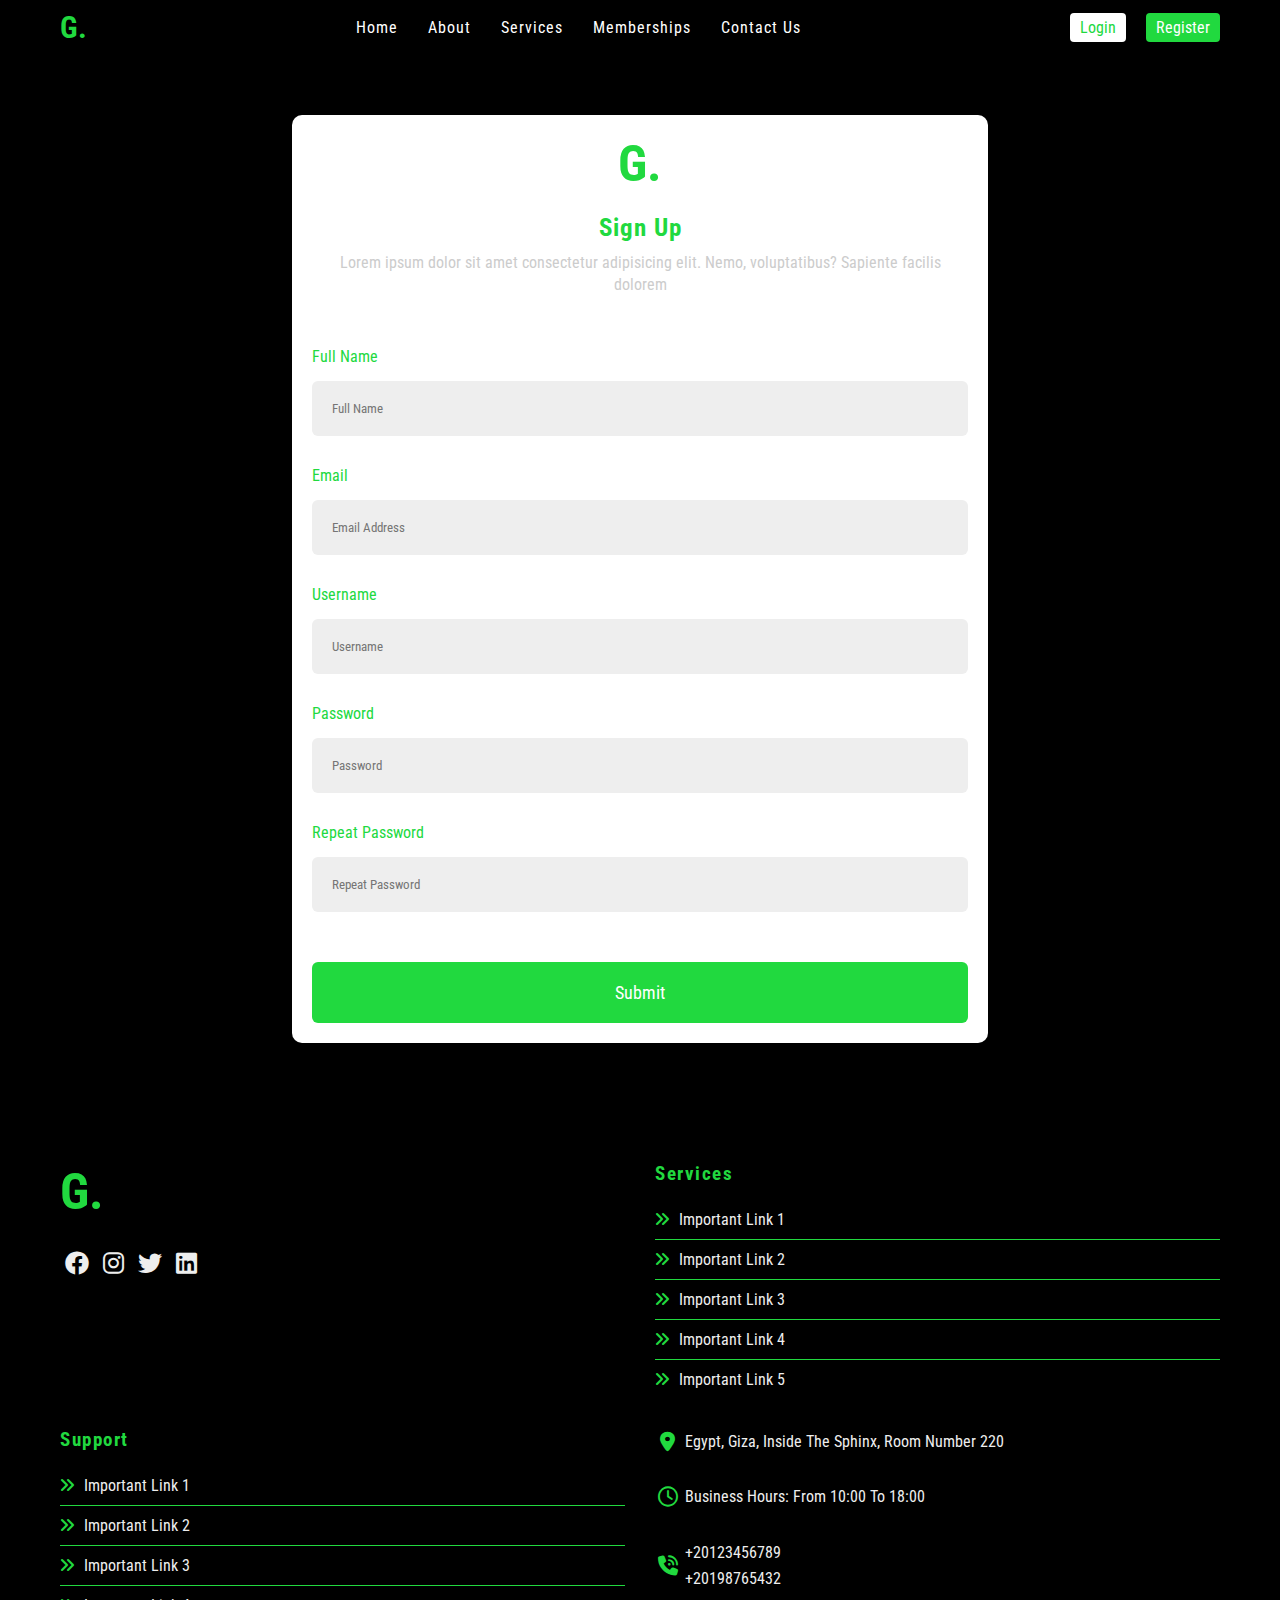
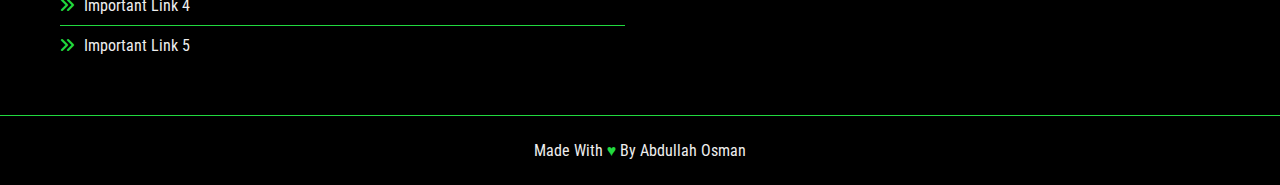
<file: register.html>
<!DOCTYPE html>
<html lang="en">
  <head>
    <meta charset="UTF-8" />
    <meta name="viewport" content="width=device-width, initial-scale=1.0" />
    <title>Gym Project</title>
    <!-- Awsome CSS File -->
    <link rel="stylesheet" href="css/all.min.css" />
    <!-- Main CSS File -->
    <link rel="stylesheet" href="css/style.css" />
    <!-- Goole Fonts -->
    <link rel="preconnect" href="https://fonts.googleapis.com" />
    <link rel="preconnect" href="https://fonts.gstatic.com" />
    <link
      href="https://fonts.googleapis.com/css2?family=Outfit:wght@400;500&family=Roboto+Condensed:ital,wght@0,400;0,700;1,300;1,400;1,700&display=swap"
      rel="stylesheet"
    />
  </head>
  <body>
    <!-- Start Navigation -->
    <!-- End Navigation -->
    <div class="navigation">
      <div class="container">
        <nav>
          <div class="logo">
            <h2><a href="index.html" id="home">G.</a></h2>
          </div>
          <div class="titles">
            <ul class="links">
              <li><a href="index.html">Home</a></li>
              <li><a href="about.html">About</a></li>
              <li><a href="services.html">Services</a></li>
              <li><a href="memberships.html">Memberships</a></li>
              <li><a href="contact.html">Contact Us</a></li>
            </ul>
          </div>
          <div class="register">
            <ul>
              <li><a href="login.html">Login</a></li>
              <li class="bg"><a href="register.html">Register</a></li>
            </ul>
          </div>
          <div class="mobile">
            <div class="icon">
              <i class="i fa fa-bars" onclick="changeIcon(this)"></i>
            </div>
          </div>
        </nav>
      </div>
    </div>

    <!-- Start Login Section -->
    <div class="register-form">
      <div class="container">
        <div class="form">
          <h2><a href="index.html" id="home">G.</a></h2>
          <div class="text">
            <h3>Sign Up</h3>
            <p>
              Lorem ipsum dolor sit amet consectetur adipisicing elit. Nemo,
              voluptatibus? Sapiente facilis dolorem
            </p>
          </div>
          <form>
            <div class="row">
              <label for="full-name">Full Name</label>
              <input
                class="input"
                type="text"
                name="full-name"
                id="full-name"
                placeholder="Full Name"
              />
            </div>
            <div class="row">
              <label for="email">Email</label>
              <input
                class="input"
                type="email"
                name="email"
                id="email"
                placeholder="Email Address"
              />
            </div>
            <div class="row">
              <label for="username">Username</label>
              <input
                class="input"
                type="text"
                name="username"
                id="username"
                placeholder="Username"
              />
            </div>
            <div class="row">
              <label for="password">Password</label>
              <input
                class="input"
                type="password"
                name="password"
                id="password"
                placeholder="Password"
              />
            </div>
            <div class="row">
              <label for="re-password">Repeat Password</label>
              <input
                class="input"
                type="password"
                name="re-password"
                id="re-password"
                placeholder="Repeat Password"
              />
            </div>
            <div class="row">
              <input class="input" type="submit" value="Submit" />
            </div>
          </form>
        </div>
      </div>
    </div>
    <!-- End Login Section -->

    <!-- Start Footer Section -->
    <div class="footer">
      <div class="container">
        <div class="box">
          <h2><a href="#" id="home">G.</a></h2>
          <div class="social">
            <a href="#" class="facebook"
              ><i class="fa-brands fa-facebook"></i
            ></a>
            <a href="#" class="insta"><i class="fa-brands fa-instagram"></i></a>
            <a href="#" class="twitter"><i class="fa-brands fa-twitter"></i></a>
            <a href="#" class="linkedin"
              ><i class="fa-brands fa-linkedin"></i
            ></a>
          </div>
        </div>
        <div class="box">
          <h3>Services</h3>
          <ul class="link">
            <li><a href="#">Important Link 1</a></li>
            <li><a href="#">Important Link 2</a></li>
            <li><a href="#">Important Link 3</a></li>
            <li><a href="#">Important Link 4</a></li>
            <li><a href="#">Important Link 5</a></li>
          </ul>
        </div>
        <div class="box">
          <h3>Support</h3>
          <ul class="link">
            <li><a href="#">Important Link 1</a></li>
            <li><a href="#">Important Link 2</a></li>
            <li><a href="#">Important Link 3</a></li>
            <li><a href="#">Important Link 4</a></li>
            <li><a href="#">Important Link 5</a></li>
          </ul>
        </div>
        <div class="box">
          <div class="line">
            <i class="fas fa-map-marker-alt fa-fw"></i>
            <div class="info">
              Egypt, Giza, Inside The Sphinx, Room Number 220
            </div>
          </div>
          <div class="line">
            <i class="far fa-clock fa-fw"></i>
            <div class="info">Business Hours: From 10:00 To 18:00</div>
          </div>
          <div class="line">
            <i class="fas fa-phone-volume fa-fw"></i>
            <div class="info">
              <span>+20123456789</span>
              <span>+20198765432</span>
            </div>
          </div>
        </div>
      </div>
      <p class="copyright">Made With <span>♥</span> By Abdullah Osman</p>
    </div>
    <!-- End Footer Section -->

    <div id="btn">
      <span></span>
    </div>
    <!-- Start Dropdown Menu -->
    <div class="dropdown">
      <ul class="ul none">
        <li><a href="index.html">Home</a></li>
        <li><a href="about.html">About</a></li>
        <li><a href="services.html">Services</a></li>
        <li><a href="memberships.html">Memberships</a></li>
        <li><a href="contact.html">Contact Us</a></li>
        <li><a href="login.html">Login</a></li>
        <li><a class="active" href="register.html">Register</a></li>
      </ul>
    </div>
    <!-- Start Dropdown Menu -->
    <script src="./main.js"></script>
  </body>
</html>
</file>
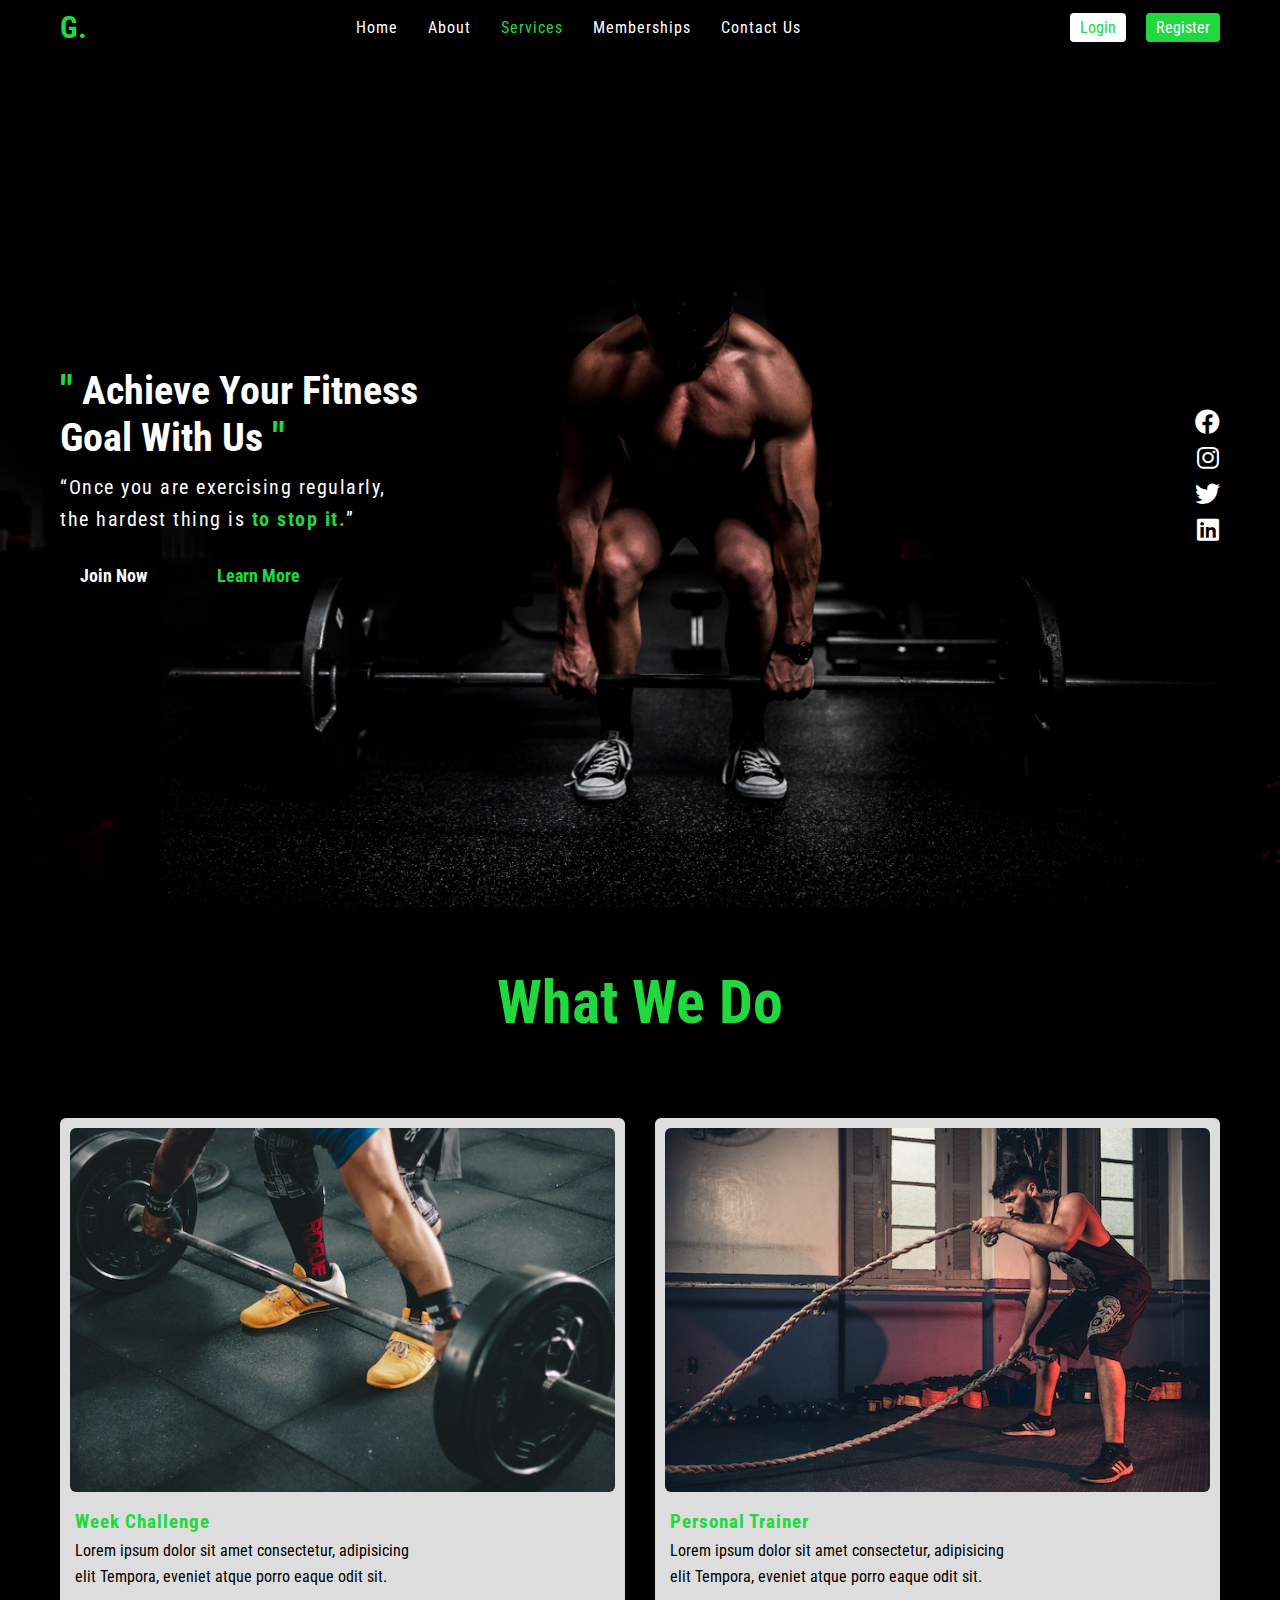
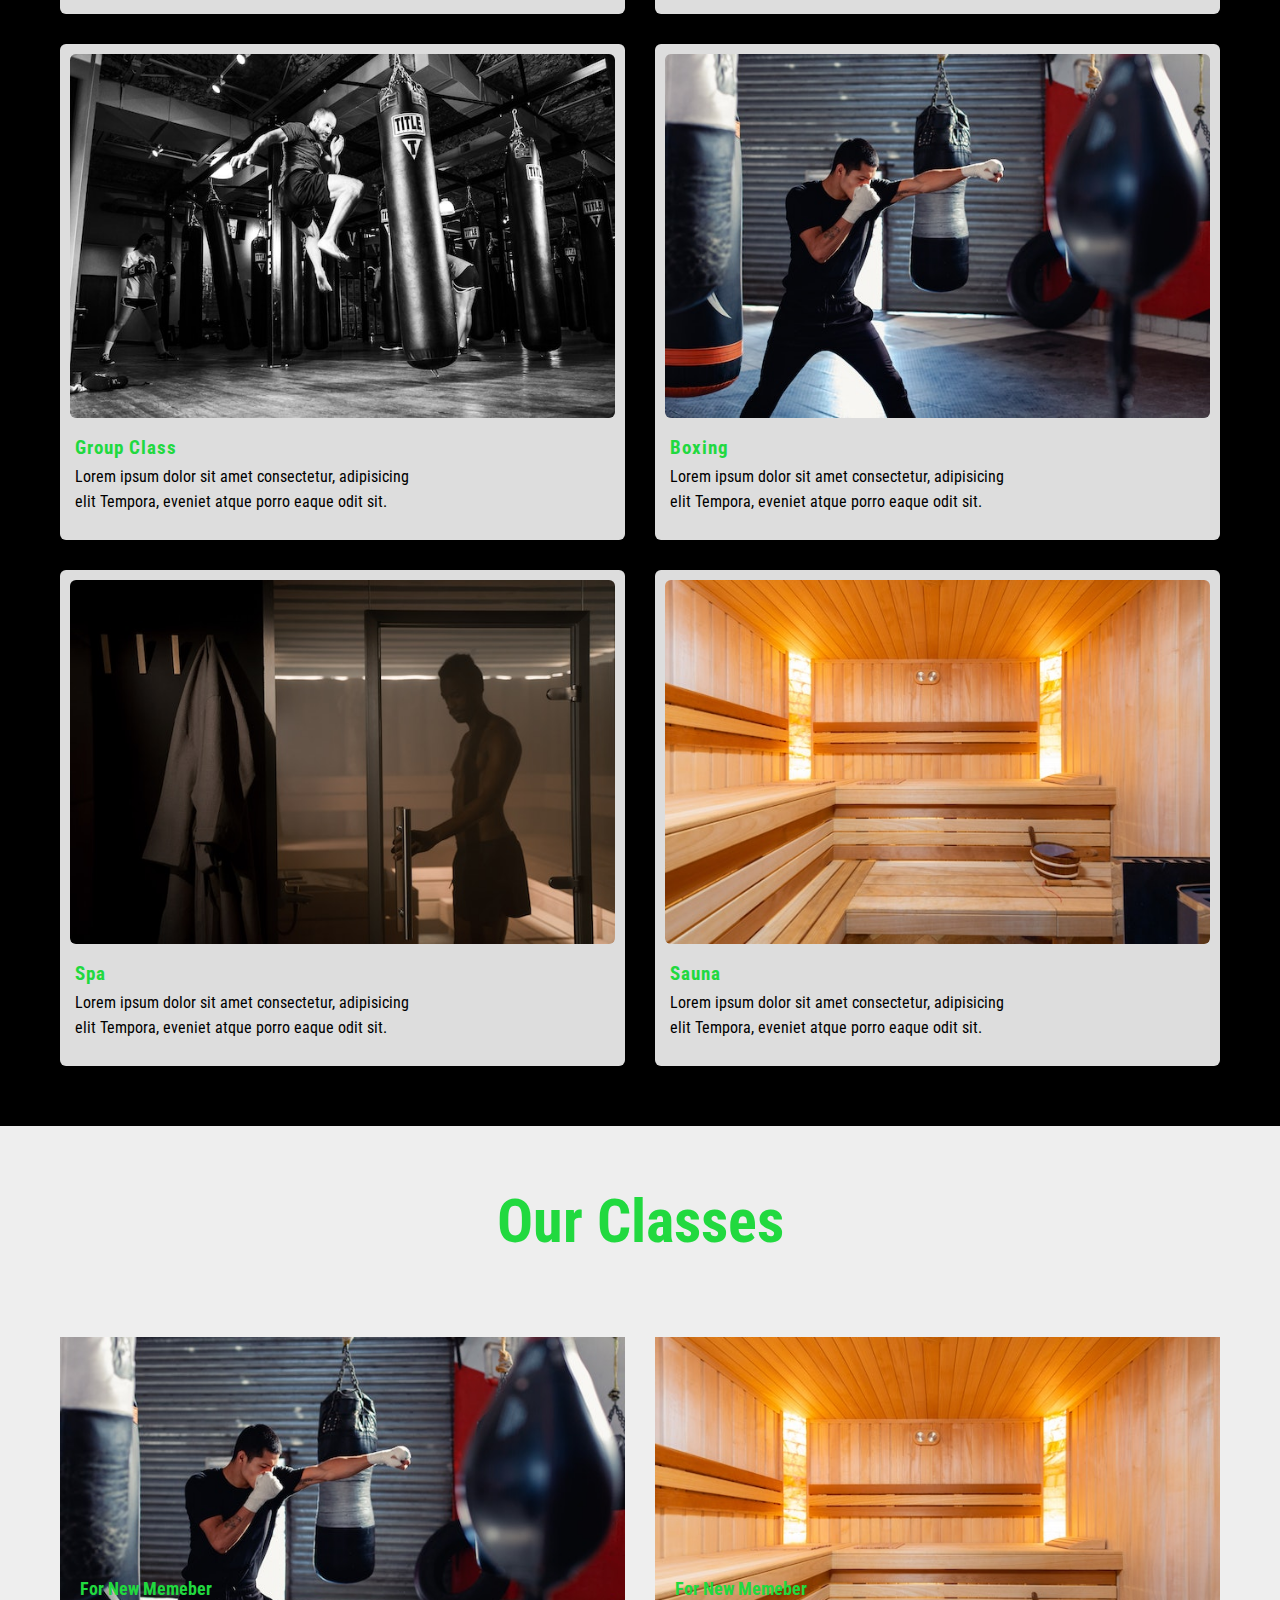
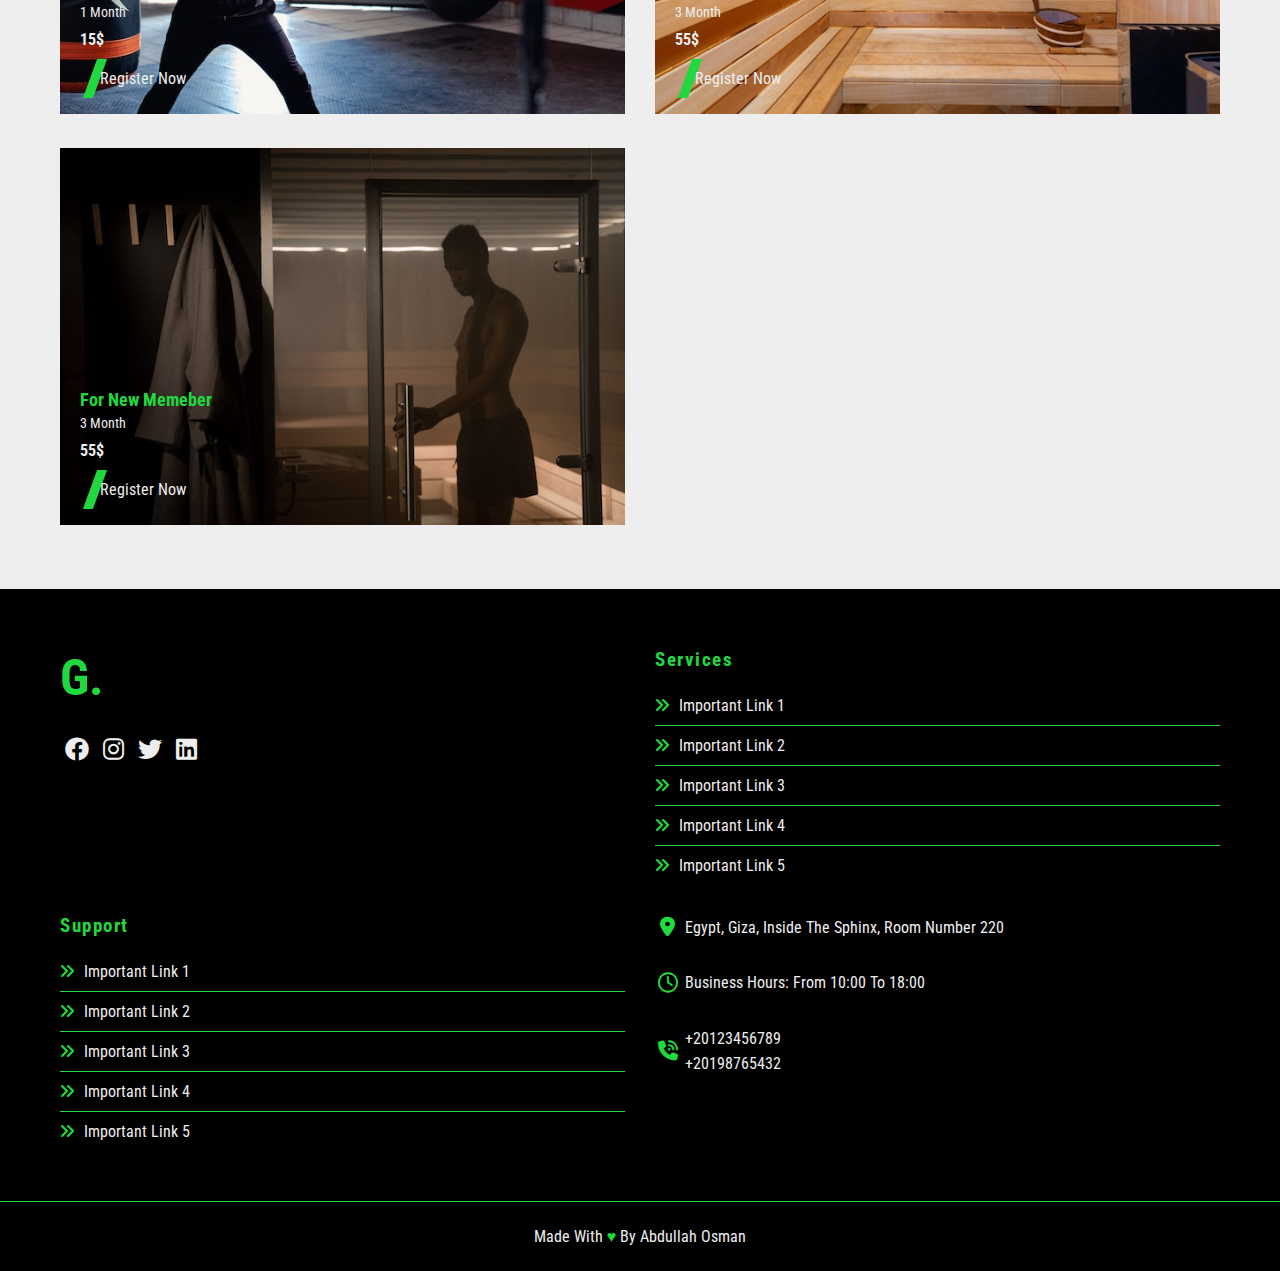
<file: services.html>
<!DOCTYPE html>
<html lang="en">
  <head>
    <meta charset="UTF-8" />
    <meta name="viewport" content="width=device-width, initial-scale=1.0" />
    <title>Gym Project</title>
    <!-- Awsome CSS File -->
    <link rel="stylesheet" href="css/all.min.css" />
    <!-- Main CSS File -->
    <link rel="stylesheet" href="css/style.css" />
    <!-- Goole Fonts -->
    <link rel="preconnect" href="https://fonts.googleapis.com" />
    <link rel="preconnect" href="https://fonts.gstatic.com" />
    <link
      href="https://fonts.googleapis.com/css2?family=Outfit:wght@400;500&family=Roboto+Condensed:ital,wght@0,400;0,700;1,300;1,400;1,700&display=swap"
      rel="stylesheet"
    />
  </head>
  <body>
    <!-- Start Navigation -->
    <div class="navigation">
      <div class="container">
        <nav>
          <div class="logo">
            <h2><a href="index.html" id="home">G.</a></h2>
          </div>
          <div class="titles">
            <ul class="links">
              <li><a href="index.html">Home</a></li>
              <li><a href="about.html">About</a></li>
              <li><a class="active" href="services.html">Services</a></li>
              <li><a href="memberships.html">Memberships</a></li>
              <li><a href="contact.html">Contact Us</a></li>
            </ul>
          </div>
          <div class="register">
            <ul>
              <li><a href="login.html">Login</a></li>
              <li class="bg"><a href="register.html">Register</a></li>
            </ul>
          </div>
          <div class="mobile">
            <div class="icon">
              <i class="i fa fa-bars" onclick="changeIcon(this)"></i>
            </div>
          </div>
        </nav>
      </div>
    </div>
    <!-- End Navigation -->

    <!-- Start Landing Page -->
    <div class="landing" id="home">
      <img src="./imgs/landing.jpg" alt="" />
      <div class="text">
        <div class="content">
          <h4>
            <span>"</span> Achieve Your Fitness <br />
            Goal With Us <span>"</span>
          </h4>
          <p>
            “Once you are exercising regularly, <br />
            the hardest thing is <span>to stop it.</span>”
          </p>
          <div class="more">
            <a href="#" class="join">Join Now</a>
            <a href="#" class="learn">Learn More</a>
          </div>
        </div>
      </div>
      <div class="social">
        <a href="#" class="facebook"><i class="fa-brands fa-facebook"></i></a>
        <a href="#" class="insta"><i class="fa-brands fa-instagram"></i></a>
        <a href="#" class="twitter"><i class="fa-brands fa-twitter"></i></a>
        <a href="#" class="linkedin"><i class="fa-brands fa-linkedin"></i></a>
      </div>
    </div>
    <!-- End Landing Page -->

    <!-- Start What We Do Section -->
    <div class="what-we-do">
      <h2>What We Do</h2>
      <div class="container">
        <div class="boxs">
          <div class="box">
            <img
              src="imgs/challenge.jpg"
              alt="Week Challenge Picture"
              loading="lazy"
            />
            <div class="info">
              <h3>Week Challenge</h3>
              <p>
                Lorem ipsum dolor sit amet consectetur, adipisicing <br />
                elit Tempora, eveniet atque porro eaque odit sit.
              </p>
            </div>
          </div>
          <div class="box">
            <img
              src="imgs/trainer.jpg"
              alt="Week Challenge Picture"
              loading="lazy"
            />
            <div class="info">
              <h3>Personal Trainer</h3>
              <p>
                Lorem ipsum dolor sit amet consectetur, adipisicing <br />
                elit Tempora, eveniet atque porro eaque odit sit.
              </p>
            </div>
          </div>
          <div class="box">
            <img
              src="imgs/class.jpg"
              alt="Week Challenge Picture"
              loading="lazy"
            />
            <div class="info">
              <h3>Group Class</h3>
              <p>
                Lorem ipsum dolor sit amet consectetur, adipisicing <br />
                elit Tempora, eveniet atque porro eaque odit sit.
              </p>
            </div>
          </div>
          <div class="box">
            <img
              src="imgs/boxing.jpg"
              alt="Week Challenge Picture"
              loading="lazy"
            />
            <div class="info">
              <h3>Boxing</h3>
              <p>
                Lorem ipsum dolor sit amet consectetur, adipisicing <br />
                elit Tempora, eveniet atque porro eaque odit sit.
              </p>
            </div>
          </div>
          <div class="box">
            <img
              src="imgs/spa.jpg"
              alt="Week Challenge Picture"
              loading="lazy"
            />
            <div class="info">
              <h3>Spa</h3>
              <p>
                Lorem ipsum dolor sit amet consectetur, adipisicing <br />
                elit Tempora, eveniet atque porro eaque odit sit.
              </p>
            </div>
          </div>
          <div class="box">
            <img
              src="imgs/sauna.jpg"
              alt="Week Challenge Picture"
              loading="lazy"
            />
            <div class="info">
              <h3>Sauna</h3>
              <p>
                Lorem ipsum dolor sit amet consectetur, adipisicing <br />
                elit Tempora, eveniet atque porro eaque odit sit.
              </p>
            </div>
          </div>
        </div>
      </div>
    </div>
    <!-- End What We Do Section -->

    <!-- Start Our Class Section -->
    <div class="our-class">
      <h2>Our Classes</h2>
      <div class="container">
        <div class="boxs">
          <div class="box">
            <img src="imgs/boxing.jpg" alt="Our Classes" />
            <div class="info">
              <p>For New Memeber</p>
              <p>1 Month</p>
              <p class="price">15$</p>
              <a class="register" href="#">Register Now</a>
            </div>
          </div>
          <div class="box">
            <img src="imgs/sauna.jpg" alt="Our Classes" />
            <div class="info">
              <p>For New Memeber</p>
              <p>3 Month</p>
              <p>55$</p>
              <a class="register" href="#">Register Now</a>
            </div>
          </div>
          <div class="box">
            <img src="imgs/spa.jpg" alt="Our Classes" />
            <div class="info">
              <p>For New Memeber</p>
              <p>3 Month</p>
              <p>55$</p>
              <a class="register" href="#">Register Now</a>
            </div>
          </div>
        </div>
      </div>
    </div>
    <!-- End Our Class Section -->

    <!-- Start Footer Section -->
    <div class="footer">
      <div class="container">
        <div class="box">
          <h2><a href="#" id="home">G.</a></h2>
          <div class="social">
            <a href="#" class="facebook"
              ><i class="fa-brands fa-facebook"></i
            ></a>
            <a href="#" class="insta"><i class="fa-brands fa-instagram"></i></a>
            <a href="#" class="twitter"><i class="fa-brands fa-twitter"></i></a>
            <a href="#" class="linkedin"
              ><i class="fa-brands fa-linkedin"></i
            ></a>
          </div>
        </div>
        <div class="box">
          <h3>Services</h3>
          <ul class="link">
            <li><a href="#">Important Link 1</a></li>
            <li><a href="#">Important Link 2</a></li>
            <li><a href="#">Important Link 3</a></li>
            <li><a href="#">Important Link 4</a></li>
            <li><a href="#">Important Link 5</a></li>
          </ul>
        </div>
        <div class="box">
          <h3>Support</h3>
          <ul class="link">
            <li><a href="#">Important Link 1</a></li>
            <li><a href="#">Important Link 2</a></li>
            <li><a href="#">Important Link 3</a></li>
            <li><a href="#">Important Link 4</a></li>
            <li><a href="#">Important Link 5</a></li>
          </ul>
        </div>
        <div class="box">
          <div class="line">
            <i class="fas fa-map-marker-alt fa-fw"></i>
            <div class="info">
              Egypt, Giza, Inside The Sphinx, Room Number 220
            </div>
          </div>
          <div class="line">
            <i class="far fa-clock fa-fw"></i>
            <div class="info">Business Hours: From 10:00 To 18:00</div>
          </div>
          <div class="line">
            <i class="fas fa-phone-volume fa-fw"></i>
            <div class="info">
              <span>+20123456789</span>
              <span>+20198765432</span>
            </div>
          </div>
        </div>
      </div>
      <p class="copyright">Made With <span>♥</span> By Abdullah Osman</p>
    </div>
    <!-- End Footer Section -->

    <div id="btn">
      <span></span>
    </div>

    <!-- Start Dropdown Menu -->
    <div class="dropdown">
      <ul class="ul none">
        <li><a href="index.html">Home</a></li>
        <li><a href="about.html">About</a></li>
        <li><a class="active" href="services.html">Services</a></li>
        <li><a href="memberships.html">Memberships</a></li>
        <li><a href="contact.html">Contact Us</a></li>
        <li><a href="login.html">Login</a></li>
        <li><a href="register.html">Register</a></li>
      </ul>
    </div>
    <!-- Start Dropdown Menu -->

    <script src="./main.js"></script>
  </body>
</html>
</file>
<file: css/style.css>
/* Start Varaibles */
:root {
  --main-color: #21d93f;
  --second-color: #eee;
  --transition: 0.3s;
}

/* Customize Scroll Bar */

::-webkit-scrollbar {
  width: 15px;
}

::-webkit-scrollbar-track {
  background-color: var(--second-color);
}

::-webkit-scrollbar-thumb {
  background-color: var(--main-color);
  transition: var(--transition);
}

::-webkit-scrollbar-thumb:hover {
  background-color: #21d93f;
}

/* Start Componants */
* {
  margin: 0;
  padding: 0;
  box-sizing: border-box;
  font-family: "Outfit", sans-serif;
  font-family: "Roboto Condensed", sans-serif;
}

:focus {
  outline: none;
}

a {
  text-decoration: none;
}

ul {
  list-style: none;
}

.container {
  margin-inline: 30px;
  padding-inline: 30px;
  position: relative;
}

@media (max-width: 767px) {
  .container {
    margin-inline: 15px;
    padding-inline: 15px;
  }
}

/* Styling Button Scroll To Top */
#btn {
  width: 35px;
  height: 35px;
  position: fixed;
  right: 25px;
  bottom: 25px;
  display: none;
  z-index: 9999;
}

#btn span {
  background-color: var(--main-color);
  -webkit-transition: all ease 0.3s;
  transition: all ease 0.3s;
  display: block;
  width: 100%;
  height: 100%;
  color: var(--second-color);
  text-align: center;
  cursor: pointer;
  transition: all ease 0.3s;
}

#btn span:hover {
  background-color: #1fc33a;
}

#btn span::before {
  font-family: "FontAwesome";
  content: "\f077";
  font-size: 18px;
  position: relative;
  top: 8px;
}

/* Start Global */
html {
  scroll-behavior: smooth;
}

body {
  background-color: var(--second-color);
  position: relative;
}

body .dropdown ul {
  position: absolute;
  top: 55px;
  right: 20px;
  color: white;
  background-color: rgba(0, 0, 0, 0.5);
}

body .dropdown ul a {
  color: var(--second-color);
}

body .dropdown ul.none {
  display: none;
}

body .dropdown ul.block {
  display: block;
}

@media (min-width: 767px) {
  body .dropdown ul.block {
    display: none;
  }
}

body .dropdown ul li {
  margin: 15px;
}

body .dropdown ul li a {
  position: relative;
  padding: 5px 10px;
  z-index: 1;
}

body .dropdown ul li a.active {
  background-color: var(--main-color);
  border-radius: 0.3em 1em 0.3em 1em;
}

body .dropdown ul li a::before {
  content: "";
  position: absolute;
  height: 100%;
  left: 0;
  top: 0;
  width: 0;
  background-color: var(--main-color);
  /* transform: skew(-20deg); */
  transition: var(--transition);
  z-index: -1;
  border-radius: 0.3em 1em 0.3em 1em;
}

body .dropdown ul li:hover a::before {
  width: 100%;
}

/* Start Navigation */

.navigation {
  z-index: 100;
  width: 100%;
  max-width: 100%;
  top: 0;
  left: 0;
  background-color: #000;
  backdrop-filter: blur(10px);
}

nav {
  display: flex;
  align-items: center;
  justify-content: space-between;
  padding-block: 10px;
}

nav .logo h2 a {
  color: var(--main-color);
  font-size: 30px;
}

@media (max-width: 767px) {
  nav .titles {
    display: none;
  }
}

nav .titles ul {
  display: flex;
  align-items: center;
}

nav .titles ul li {
  margin-inline: 15px;
}

nav .titles ul li a {
  color: #fff;
  letter-spacing: 1px;
  transition: var(--transition);
}

nav .titles ul li a:hover,
nav .titles ul li a.active {
  color: var(--main-color);
}

@media (max-width: 767px) {
  nav .register {
    display: none;
  }
}

nav .register ul {
  display: flex;
  align-items: center;
}

nav .register ul li:first-child a {
  background-color: #fff;
  color: var(--main-color);
  padding: 5px 10px;
  border-radius: 4px;
  margin-right: 20px;
  letter-spacing: 1.5;
  transition: 0.3s;
}

nav .register ul li:first-child a:hover {
  background-color: var(--main-color);
  color: #fff;
}

nav .register ul li:last-child a {
  background-color: var(--main-color);
  color: #fff;
  padding: 5px 10px;
  border-radius: 4px;
  letter-spacing: 1.5;
  transition: 0.3s;
}

nav .register ul li:last-child a:hover {
  background-color: #fff;
  color: var(--main-color);
}

@media (max-width: 767px) {
  nav {
    display: flex;
    align-items: center;
    justify-content: space-between;
  }
}

.mobile {
  display: none;
}

@media (max-width: 767px) {
  .mobile {
    display: block;
  }
}

.mobile i {
  color: var(--second-color);
  font-size: 20px;
  display: none;
  cursor: pointer;
}

@media (max-width: 767px) {
  .mobile i {
    display: block;
  }
}

/* End Navigation */
/* Start Landing Section */

.landing {
  position: relative;
}

.landing img {
  width: 100%;
  max-width: 100%;
  margin-bottom: -5px;
}

.landing .text {
  position: absolute;
  top: 50%;
  transform: translateY(-50%);
  left: 60px;
  width: 50%;
}

@media (max-width: 767px) {
  .landing .text {
    left: 30px;
  }
}

.landing .text .content h4 {
  color: #fff;
  font-size: 40px;
  text-transform: capitalize;
  margin-bottom: 10px;
}

@media (max-width: 767px) {
  .landing .text .content h4 {
    font-size: 1em;
  }
}

.landing .text .content h4 span {
  color: var(--main-color);
}

.landing .text .content p {
  color: #fff;
  font-size: 20px;
  margin-top: 10px;
  letter-spacing: 1.5px;
  line-height: 1.6;
  margin-bottom: 20px;
}

@media (max-width: 767px) {
  .landing .text .content p {
    font-size: 11px;
  }
}

.landing .text .content p span {
  color: var(--main-color);
  font-weight: bold;
}

.landing .text .content .more {
  display: flex;
  align-items: center;
}

.landing .text .content .more a {
  padding: 10px 20px;
  border-radius: 6px;
  font-size: 18px;
  transition: 0.3s;
}

@media (max-width: 767px) {
  .landing .text .content .more a {
    font-size: 12px;
    padding: 5px 10px;
  }
}

.landing .text .content .more .join {
  position: relative;
  color: #fff;
  font-weight: bold;
  margin-right: 30px;
}

.landing .text .content .more .join::before {
  content: "";
  position: absolute;
  left: 0;
  bottom: 0;
  height: 100%;
  z-index: -1;
  width: 0;
  background-color: var(--main-color);
  transition: all var(--transition) ease-out;
  transform: skew(-20deg);
}

.landing .text .content .more .join:hover::before {
  width: 100%;
}

.landing .text .content .more .learn {
  position: relative;
  color: var(--main-color);
  font-weight: bold;
}

.landing .text .content .more .learn::before {
  content: "";
  position: absolute;
  left: 0;
  bottom: 0;
  height: 100%;
  z-index: -1;
  width: 0;
  background-color: #fff;
  transform: skew(-20deg);
  transition: all var(--transition) ease-out;
}

.landing .text .content .more .learn:hover::before {
  width: 100%;
}

.landing .social {
  position: absolute;
  right: 60px;
  top: 50%;
  transform: translateY(-50%);
  display: flex;
  flex-direction: column;
  align-items: center;
}

@media (max-width: 767px) {
  .landing .social {
    right: 30px;
  }
}

.landing .social a {
  color: #fff;
  margin-bottom: 10px;
  transition: 0.3s;
}

.landing .social a i {
  font-size: 25px;
}

@media (max-width: 767px) {
  .landing .social a i {
    font-size: 1em;
  }
}

.landing .social a:hover {
  color: var(--main-color);
}

/* End Landing Section */

/* Start Who We Are Section */
.who-we-are {
  padding: 60px 0;
  position: relative;
  background-color: var(--second-color);
}

.who-we-are h2 {
  color: var(--main-color);
  font-size: 60px;
  text-align: center;
}

@media (max-width: 767px) {
  .who-we-are h2 {
    font-size: 35px;
  }
}

.who-we-are .container .boxs {
  display: grid;
  grid-template-columns: repeat(auto-fill, minmax(450px, 1fr));
  gap: 30px;
  margin-top: 80px;
  justify-content: space-between;
}

@media (max-width: 767px) {
  .who-we-are .container .boxs {
    grid-template-columns: repeat(auto-fill, minmax(300px, 1fr));
    margin-top: 30px;
    gap: 15px;
  }
}

.who-we-are .boxs .box {
  background-color: var(--second-color);
  position: relative;
}

.who-we-are .boxs img {
  width: 100%;
}

.who-we-are .boxs .info {
  position: absolute;
  bottom: 20px;
  left: 20px;
}

.who-we-are .boxs .info h3 {
  color: var(--main-color);
  font-size: 1.5em;
  letter-spacing: 1px;
}

/* End Who We Are Section */

/* Start Gallery Section */
.gallery {
  padding: 60px 0;
  position: relative;
  background-color: #000;
}

.gallery h2 {
  color: var(--main-color);
  text-align: center;
  font-size: 60px;
}

@media (max-width: 767px) {
  .gallery h2 {
    font-size: 35px;
  }
}

.gallery .container .images {
  display: grid;
  grid-template-areas: "image-1 image-1 image-2 image-2" "image-1 image-1 image-5 image-3" "image-4 image-4 image-5 image-6";
  gap: 15px;
  margin-top: 80px;
}

.gallery .container .images .image-1 {
  grid-area: image-1;
  background-color: var(--main-color);
  padding: 3px;
  border-radius: 6px;
}

.gallery .container .images .image-2 {
  grid-area: image-2;
  background-color: var(--main-color);
  padding: 3px;
  border-radius: 6px;
}

.gallery .container .images .image-3 {
  grid-area: image-3;
  background-color: var(--main-color);
  padding: 3px;
  border-radius: 6px;
}

.gallery .container .images .image-4 {
  grid-area: image-4;
  background-color: var(--main-color);
  padding: 3px;
  border-radius: 6px;
}

.gallery .container .images .image-5 {
  grid-area: image-5;
  background-color: var(--main-color);
  padding: 3px;
  border-radius: 6px;
}

.gallery .container .images .image-6 {
  grid-area: image-6;
  background-color: var(--main-color);
  padding: 3px;
  border-radius: 6px;
}

.gallery .container .images img {
  width: 100%;
  height: 100%;
  object-fit: cover;
  max-width: 100%;
  border-radius: 6px;
}

/* End Gallery Section */
/* Start Our Trainer Section */
.our-trainers {
  padding: 60px 0;
  position: relative;
  background-color: var(--second-color);
}

.our-trainers h2 {
  color: var(--main-color);
  text-align: center;
  font-size: 60px;
}

@media (max-width: 767px) {
  .our-trainers h2 {
    font-size: 40px;
  }
}

.our-trainers .container .groups {
  display: grid;
  grid-template-columns: repeat(auto-fill, minmax(450px, 1fr));
  gap: 30px;
  margin-top: 80px;
  justify-content: space-between;
}

@media (max-width: 767px) {
  .our-trainers .container .groups {
    grid-template-columns: repeat(auto-fill, minmax(300px, 1fr));
    gap: 15px;
    margin-top: 30px;
  }
}

.our-trainers .container .groups .group {
  background-color: #000;
  padding: 10px;
  border-radius: 6px;
}

.our-trainers .container .groups .group img {
  width: 100%;
  max-width: 100%;
  border-radius: 6px;
}

.our-trainers .container .groups .group .info {
  margin: 10px 0;
  padding: 5px;
}

.our-trainers .container .groups .group .info h3 {
  color: var(--main-color);
  letter-spacing: 1px;
}

.our-trainers .container .groups .group .info p {
  line-height: 1.6;
  margin-top: 5px;
  color: var(--second-color);
}

/* End Our Trainer Section */

/* Start Our Students Section */
.our-students {
  padding: 60px 0;
  position: relative;
  background-color: #000;
}

.our-students h2 {
  color: var(--main-color);
  text-align: center;
  font-size: 60px;
}

@media (max-width: 767px) {
  .our-students h2 {
    font-size: 35px;
  }
}

.our-students .boxs {
  display: grid;
  grid-template-columns: repeat(auto-fill, minmax(450px, 1fr));
  grid-gap: 30px;
  margin-top: 80px;
  justify-content: space-between;
}

@media (max-width: 767px) {
  .our-students .boxs {
    grid-template-columns: repeat(auto-fill, minmax(300px, 1fr));
    margin-top: 30px;
    gap: 15px;
  }
}

.our-students .boxs .box {
  background-color: #eee;
  padding: 10px;
  border-radius: 6px;
}

.our-students .boxs .box img {
  max-width: 100%;
  border-radius: 6px;
}

.our-students .boxs .box .info {
  margin: 10px 0;
  padding: 5px;
}

.our-students .boxs .box .info h3 {
  color: var(--main-color);
  letter-spacing: 1px;
}

.our-students .boxs .box .info p {
  line-height: 1.6;
  margin-top: 5px;
}

/* End Our Students Section */

/* Start Take Your First Lesson Section */
.first-lesson {
  padding: 60px 0;
  position: relative;
  background-color: var(--second-color);
}

.first-lesson h2 {
  color: var(--main-color);
  text-align: center;
  font-size: 60px;
}

@media (max-width: 767px) {
  .first-lesson h2 {
    font-size: 35px;
  }
}

.first-lesson .container .content {
  margin-top: 80px;
  display: flex;
  align-items: center;
  justify-content: space-between;
}

@media (min-width: 768px) and (max-width: 1199px) {
  .first-lesson .container .content {
    display: block;
  }
}

.first-lesson .forms {
  display: flex;
  justify-content: center;
  align-items: center;
  flex-direction: column;
}

@media (max-width: 767px) {
  .first-lesson .forms form {
    width: 100%;
  }
}

.first-lesson .forms input[type="text"],
.first-lesson .forms input[type="email"] {
  padding: 20px;
  margin-bottom: 15px;
  width: 100%;
  border-radius: 6px;
  border: 1px solid #eee;
}

.first-lesson .forms input[type="text"]::placeholder,
.first-lesson .forms input[type="email"]::placeholder {
  transition: 0.3s;
}

.first-lesson .forms input[type="text"]:focus::placeholder,
.first-lesson .forms input[type="email"]:focus::placeholder {
  opacity: 0;
}

.first-lesson .forms input[type="submit"] {
  width: 100%;
  padding: 20px;
  background-color: var(--main-color);
  color: white;
  border-radius: 6px;
  font-size: 18px;
  cursor: pointer;
  border: none;
  letter-spacing: 1.5px;
  transition: 0.3s;
}

.first-lesson .forms input[type="submit"]:hover {
  background-color: white;
  color: var(--main-color);
}

.first-lesson .image {
  position: relative;
}

.first-lesson .image::before {
  content: "";
  position: absolute;
  width: 100%;
  height: 100%;
  top: -5px;
  left: -5px;
  background-color: white;
  z-index: -1;
  border-radius: 6px;
}

.first-lesson .image img {
  border-radius: 6px;
  width: 100%;
}

@media (max-width: 767px) {
  .first-lesson .image img {
    display: none;
  }
}

@media (min-width: 768px) and (max-width: 1199px) {
  .first-lesson .image img {
    display: none;
  }
}

/* Start Footer */
.footer {
  padding: 60px 0 0;
  background-color: #000;
}

.footer .container {
  display: grid;
  grid-template-columns: repeat(auto-fill, minmax(400px, 1fr));
  gap: 30px;
}

@media (max-width: 767px) {
  .footer .container {
    grid-template-columns: repeat(auto-fill, minmax(250px, 1fr));
  }

  .footer .container .box:first-child {
    text-align: center;
  }
}

.footer .container h3 {
  color: var(--main-color);
  margin-bottom: 15px;
  letter-spacing: 1.5px;
}

.footer .container h2 {
  margin-bottom: 30px;
}

.footer .container h2 a {
  color: var(--main-color);
  font-size: 50px;
}

.footer .container .social a {
  color: var(--second-color);
  margin-bottom: 10px;
  transition: 0.3s;
}

.footer .container .social a i {
  font-size: 1.5em;
  margin: 0 5px;
}

.footer .container .social a:hover {
  color: var(--main-color);
}

.footer .container ul li {
  padding: 10px 0;
  transition: 0.3s;
  cursor: pointer;
}

@media (max-width: 767px) {
  .footer .container ul li {
    width: 40%;
  }
}

.footer .container ul li:hover {
  padding-left: 10px;
}

@media (max-width: 767px) {
  .footer .container ul li:hover {
    padding-left: 5px;
  }
}

.footer .container .box ul li a {
  color: var(--second-color);
  transition: 0.3s;
}

@media (max-width: 767px) {
  .footer .container .box ul li a {
    font-size: 12px;
  }
}

.footer .container .box ul li a::before {
  font-family: "Font Awesome 5 Free";
  content: "\f101";
  font-weight: 900;
  color: var(--main-color);
  margin-right: 10px;
}

.footer .container .box ul li a:hover {
  color: var(--main-color);
}

.footer .container .box ul li:not(:last-child) {
  border-bottom: 1px solid var(--main-color);
}

.footer .container .box .line {
  display: flex;
  align-items: center;
  margin-bottom: 30px;
}

.footer .container .line i {
  margin-right: 5px;
  color: var(--main-color);
  font-size: 20px;
}

.footer .container .info {
  line-height: 1.6;
  color: var(--second-color);
}

@media (max-width: 767px) {
  .footer .container .info {
    font-size: 12px;
  }
}

.footer .container .info span {
  display: block;
}

.footer .copyright {
  padding: 25px 0;
  text-align: center;
  color: var(--second-color);
  margin: 50px 0 0;
  border-top: 1px solid var(--main-color);
}

.footer .copyright span {
  color: var(--main-color);
}

/* ========================================== */
/* Start About Page */

/* Start About Section */
.about {
  padding: 60px 0;
  position: relative;
}

.about h2 {
  color: var(--main-color);
  text-align: center;
  font-size: 60px;
}

@media (max-width: 767px) {
  .about h2 {
    font-size: 35px;
  }
}

.about .container {
  display: grid;
  grid-template-columns: 3fr 3fr;
  align-items: center;
  gap: 30px;
  margin-top: 80px;
}

@media (max-width: 767px) {
  .about .container {
    grid-template-columns: 6fr;
    gap: 15px;
    margin-top: 30px;
  }
}

.about .container .image {
  position: relative;
}

.about .container .image::before {
  content: "";
  position: absolute;
  width: 100%;
  height: 100%;
  top: -5px;
  left: -5px;
  background-color: white;
  z-index: -1;
  border-radius: 6px;
}

.about .container img {
  width: 100%;
  max-width: 100%;
  border-radius: 6px;
}

@media (max-width: 767px) {
  .about .container img {
    display: none;
  }
}

.about .text {
  color: white;
}

.about .text h4 {
  margin-bottom: 20px;
  color: var(--main-color);
  letter-spacing: 1.1px;
  font-size: 30px;
}

.about .text p {
  line-height: 1.6;
}

.about .text p a {
  display: block;
  width: fit-content;
  position: relative;
  color: white;
  font-size: 18px;
  font-weight: bold;
  padding: 5px;
}

.about .text p a::before {
  content: "";
  position: absolute;
  left: 0;
  bottom: 0;
  height: 100%;
  z-index: -1;
  width: 0;
  transform: skew(-20deg);
  background-color: #1fc33a;
  transition: var(--transition) ease-in;
}

.about .text p a:hover::before {
  width: 100%;
}

/* Start Join Us Section */
.join-us {
  padding: 60px 0;
}

.join-us h2 {
  color: var(--main-color);
  text-align: center;
  font-size: 60px;
}

.join-us .container {
  margin-top: 80px;
}

@media (max-width: 767px) {
  .join-us .container {
    margin-top: 30px;
  }
}

.join-us .container .image img {
  z-index: -1;
}

.join-us .container form {
  display: flex;
  justify-content: center;
  align-items: center;
  flex-direction: column;
}

.join-us .container form .input {
  width: 50%;
  margin-bottom: 15px;
  padding: 20px;
  border-radius: 6px;
  border: 1px solid #eee;
}

@media (max-width: 767px) {
  .join-us .container form .input {
    width: 100%;
  }
}

.join-us .container form .input::placeholder {
  transition: opacity 0.3s;
}

.join-us .container form .input:focus::placeholder {
  opacity: 0;
}

.join-us .container form input[type="submit"] {
  background-color: var(--main-color);
  color: white;
  border-radius: 6px;
  font-size: 18px;
  cursor: pointer;
  border: none;
  letter-spacing: 1.5px;
  transition: 0.3s;
  margin-bottom: 0;
}

.join-us .container form input[type="submit"]:hover {
  background-color: white;
  color: var(--main-color);
}

/* ========================================== */
/* Start Services Page */

/* Start What We Do Section */
.what-we-do {
  padding: 60px 0;
  position: relative;
  background-color: #000;
}

.what-we-do h2 {
  color: var(--main-color);
  text-align: center;
  font-size: 60px;
}

@media (max-width: 767px) {
  .what-we-do h2 {
    font-size: 35px;
  }
}

.what-we-do .container .boxs {
  display: grid;
  grid-template-columns: repeat(auto-fill, minmax(450px, 1fr));
  grid-gap: 30px;
  margin-top: 80px;
  justify-content: space-between;
}

@media (max-width: 767px) {
  .what-we-do .container .boxs {
    grid-template-columns: repeat(auto-fill, minmax(300px, 1fr));
    grid-gap: 15px;
    margin-top: 30px;
  }
}

.what-we-do .container .boxs .box {
  background-color: #ddd;
  padding: 10px;
  border-radius: 6px;
}

.what-we-do .container .boxs .box img {
  max-width: 100%;
  border-radius: 6px;
}

.what-we-do .container .boxs .box .info {
  margin: 10px 0;
  padding: 5px;
}

.what-we-do .container .boxs .box .info h3 {
  color: var(--main-color);
  letter-spacing: 1px;
}

.what-we-do .container .boxs .box .info p {
  line-height: 1.6;
  margin-top: 5px;
}

/* End What We Do Section */
/* Start Our Classes Section */
.our-class {
  padding: 60px 0;
  position: relative;
  background-color: var(--second-color);
}

.our-class h2 {
  font-size: 60px;
  color: var(--main-color);
  text-align: center;
}

@media (max-width: 767px) {
  .our-class h2 {
    font-size: 35px;
  }
}

.our-class .container .boxs {
  display: grid;
  grid-template-columns: repeat(auto-fill, minmax(450px, 1fr));
  gap: 30px;
  margin-top: 80px;
}

@media (max-width: 767px) {
  .our-class .container .boxs {
    grid-template-columns: repeat(auto-fill, minmax(300px, 1fr));
    gap: 15px;
    margin-top: 30px;
  }
}

.our-class .boxs .box {
  position: relative;
}

.our-class .boxs img {
  width: 100%;
  max-width: 100%;
}

.our-class .box .info {
  position: absolute;
  bottom: 20px;
  left: 20px;
}

.our-class .box .info p:nth-child(1) {
  color: var(--main-color);
  font-size: 18px;
  font-weight: bold;
  margin-bottom: 5px;
}

.our-class .box .info p:nth-child(2) {
  color: var(--second-color);
  font-size: 14px;
  margin-bottom: 10px;
}

.our-class .box .info p:nth-child(3) {
  color: var(--second-color);
  font-weight: bold;
  margin-bottom: 10px;
}

.our-class .box .info a {
  position: relative;
  display: block;
  margin-left: 10px;
  margin-top: 10px;
  padding: 10px;
  z-index: 1;
  color: var(--second-color);
}

.our-class .box .info a::before {
  content: "";
  position: absolute;
  left: 0;
  top: 0;
  height: 100%;
  width: 10px;
  z-index: -1;
  transform: skew(-20deg);
  background-color: var(--main-color);
  transition: var(--transition) ease-in-out;
}

.our-class .box .info a:hover::before {
  width: 100%;
}

/* End Our Classes Section */

/* ========================================== */
/* Start Memberships Page */

.memberships {
  padding: 60px 0;
  position: relative;
  background-color: #000;
  color: #eee;
}

.memberships h2 {
  font-size: 60px;
  color: var(--main-color);
  text-align: center;
}

.memberships .boxs {
  display: grid;
  grid-template-columns: repeat(auto-fill, minmax(450px, 1fr));
  gap: 30px;
  margin-top: 80px;
}

@media (max-width: 767px) {
  .memberships h2 {
    font-size: 35px;
  }

  .memberships .boxs {
    grid-template-columns: repeat(auto-fill, minmax(300px, 1fr));
    gap: 15px;
    margin-top: 30px;
  }
}

.memberships .boxs .box {
  position: relative;
  border: 1px solid var(--main-color);
  display: flex;
  flex-direction: column;
  justify-content: space-between;
}

.memberships .box ul h3 {
  margin-bottom: 20px;
  color: var(--main-color);
  letter-spacing: 1px;
}

.memberships .box ul li {
  display: flex;
  align-items: center;
}

.memberships .box ul li:first-child {
  padding: 20px 20px 0 20px;
}

.memberships .box ul li:not(:first-child) {
  padding-inline: 20px;
  padding-block: 10px;
  letter-spacing: 1px;
}

.memberships .box li.border {
  border-bottom: 1px solid rgb(238, 238, 238, 0.5);
}

.memberships .box li i {
  margin-right: 5px;
}

.memberships .box .price {
  font-weight: bold;
  font-size: 25px;
  margin: 20px 0 20px 20px;
}

.memberships .box .price .amount {
  padding-bottom: 10px;
}

.memberships .box .price .classes {
  font-weight: normal;
  font-size: 14px;
}

.memberships .box .price span {
  display: block;
}

.memberships .box .signup {
  margin: 0 0 30px 20px;
}

.memberships .box .signup a {
  position: relative;
  color: var(--second-color);
  padding: 5px 10px;
  letter-spacing: 1px;
  z-index: 1;
}

.memberships .box .signup a::before {
  content: "";
  position: absolute;
  left: 0;
  bottom: 0;
  height: 100%;
  z-index: -1;
  width: 10px;
  background-color: var(--main-color);
  transition: var(--transition) ease-out;
  transform: skew(-20deg);
}

.memberships .box .signup a:hover::before {
  width: 100%;
}

.memberships .show-more a {
  display: block;
  width: fit-content;
  position: relative;
  margin-top: 35px;
  color: var(--second-color);
  padding: 5px 10px;
  letter-spacing: 1px;
  z-index: 1;
}

.memberships .show-more a::before {
  content: "";
  position: absolute;
  left: 0;
  bottom: 0;
  height: 100%;
  z-index: -1;
  width: 10px;
  background-color: var(--main-color);
  transform: skew(-20deg);
  transition: var(--transition) ease-out;
}

.memberships .show-more a:hover::before {
  width: 100%;
}

/* ========================================== */
/* Start Contact Us Page */

/* Start Contact Us Section */
.contact-us {
  padding: 60px 0;
  background-color: #000;
}

.contact-us h2 {
  text-align: center;
  font-size: 60px;
  color: var(--main-color);
}

.contact-us .container {
  margin-top: 80px;
}

@media (max-width: 767px) {
  .contact-us h2 {
    font-size: 35px;
  }

  .contact-us .container {
    margin-top: 30px;
  }
}

.contact-us .container form {
  display: flex;
  justify-content: center;
  align-items: center;
  flex-direction: column;
}

.contact-us .container form .input {
  width: 50%;
  margin-bottom: 15px;
  padding: 20px;
  border-radius: 6px;
  border: 1px solid #eee;
}

@media (max-width: 767px) {
  .contact-us .container form .input {
    width: 100%;
  }
}

.contact-us .container form .input::placeholder {
  transition: opacity 0.3s;
}

.contact-us .container form .input:focus::placeholder {
  opacity: 0;
}

.contact-us .container form input[type="submit"] {
  background-color: var(--main-color);
  color: white;
  border-radius: 6px;
  font-size: 18px;
  cursor: pointer;
  border: none;
  letter-spacing: 1.5px;
  transition: 0.3s;
  margin-bottom: 0;
}

.contact-us .container form input[type="submit"]:hover {
  background-color: white;
  color: var(--main-color);
}

.contact-us .container form textarea {
  resize: none;
  height: 180px;
}

/* End Contact Us Section */

/* ========================================== */
/* Start Login Page */

.login {
  padding: 60px 0;
  background-color: #000;
}

.login .form .row {
  display: flex;
  justify-content: center;
  align-items: center;
  flex-direction: column;
  position: relative;
}

.login .form label {
  color: var(--main-color);
  align-self: flex-start;
  margin-bottom: 15px;
}

.login .form {
  width: 60%;
  margin: 0 auto;
  background-color: #fff;
  padding: 20px;
  border-radius: 10px;
}

@media (max-width: 767px) {
  .login .form {
    width: 100%;
  }
}

.login .form h2 {
  text-align: center;
  margin-bottom: 20px;
}

.login .form h2 a {
  font-size: 50px;
  color: var(--main-color);
}

.login .text {
  margin-bottom: 50px;
  text-align: center;
}

.login .text h3 {
  color: var(--main-color);
  margin-bottom: 10px;
  font-size: 25px;
  letter-spacing: 1px;
}

.login .text p {
  line-height: 1.4;
  color: #ccc;
}

.login .form .input {
  width: 100%;
  margin-bottom: 30px;
  padding: 20px;
  border-radius: 6px;
  border: none;
  background-color: var(--second-color);
}

@media (max-width: 767px) {
  .login .form .input {
    width: 100%;
  }
}

.login .form span {
  display: block;
  color: #000;
  position: absolute;
  right: 5px;
  bottom: 5px;
}

.login .form input[type="submit"] {
  margin: 20px 0 0;
  background-color: var(--main-color);
  color: #fff;
  font-size: 18px;
  cursor: pointer;
  transition: var(--transition);
}

.login .form input[type="submit"]:hover {
  background-color: var(--second-color);
  color: var(--main-color);
}

.login .form input::placeholder {
  transition: var(--transition);
}

.login .form input:focus::placeholder {
  opacity: 0;
}

/* ========================================== */
/* Start Register Page */

.register-form {
  padding: 60px 0;
  background-color: #000;
}

.register-form .form .row {
  display: flex;
  justify-content: center;
  align-items: center;
  flex-direction: column;
  position: relative;
}

.register-form .form label {
  color: var(--main-color);
  align-self: flex-start;
  margin-bottom: 15px;
}

.register-form .form {
  width: 60%;
  margin: 0 auto;
  background-color: #fff;
  padding: 20px;
  border-radius: 10px;
}

@media (max-width: 767px) {
  .register-form .form {
    width: 100%;
  }
}

.register-form .form h2 {
  text-align: center;
  margin-bottom: 20px;
}

.register-form .form h2 a {
  font-size: 50px;
  color: var(--main-color);
}

.register-form .text {
  margin-bottom: 50px;
  text-align: center;
}

.register-form .text h3 {
  color: var(--main-color);
  margin-bottom: 10px;
  font-size: 25px;
  letter-spacing: 1px;
}

.register-form .text p {
  line-height: 1.4;
  color: #ccc;
}

.register-form .form .input {
  width: 100%;
  margin-bottom: 30px;
  padding: 20px;
  border-radius: 6px;
  border: none;
  background-color: var(--second-color);
}

@media (max-width: 767px) {
  .register-form .form .input {
    width: 100%;
  }
}

.register-form .form span {
  display: block;
  color: #000;
  position: absolute;
  right: 5px;
  bottom: 5px;
}

.register-form .form input[type="submit"] {
  margin: 20px 0 0;
  background-color: var(--main-color);
  color: #fff;
  font-size: 18px;
  cursor: pointer;
  transition: var(--transition);
}

.register-form .form input[type="submit"]:hover {
  background-color: var(--second-color);
  color: var(--main-color);
}

.register-form .form input::placeholder {
  transition: var(--transition);
}

.register-form .form input:focus::placeholder {
  opacity: 0;
}
</file>
